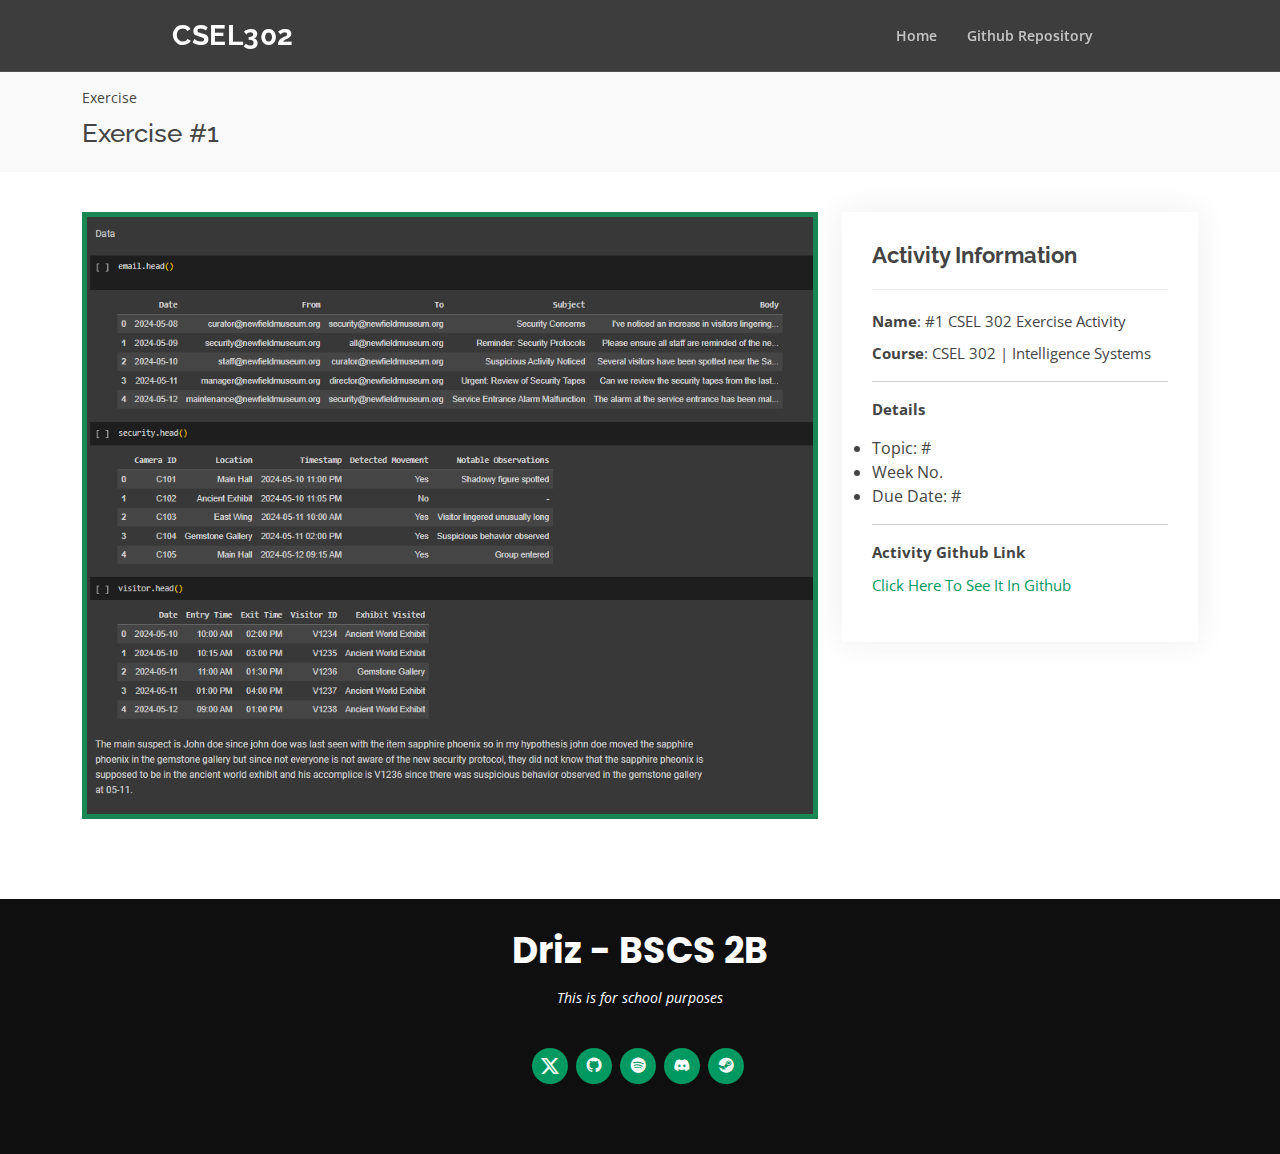
<file: activities/Exercise1.html>
<!DOCTYPE html>
<html lang="en">

<head>
  <meta charset="utf-8">
  <meta content="width=device-width, initial-scale=1.0" name="viewport">

  <title>Exercise #1</title>
  <meta content="" name="description">
  <meta content="" name="keywords">

  <!-- Favicons -->
  <link href="../assets/img/Takodachi.png" rel="icon">
  <link href="../assets/img/Takodachi.png" rel="apple-touch-icon">

  <!-- Google Fonts -->
  <link href="https://fonts.googleapis.com/css?family=Open+Sans:300,300i,400,400i,600,600i,700,700i|Raleway:300,300i,400,400i,500,500i,600,600i,700,700i|Poppins:300,300i,400,400i,500,500i,600,600i,700,700i" rel="stylesheet">

  <!-- Vendor CSS Files -->
  <link href="../assets/vendor/bootstrap/css/bootstrap.min.css" rel="stylesheet">
  <link href="../assets/vendor/bootstrap-icons/bootstrap-icons.css" rel="stylesheet">
  <link href="../assets/vendor/boxicons/css/boxicons.min.css" rel="stylesheet">
  <link href="../assets/vendor/glightbox/css/glightbox.min.css" rel="stylesheet">
  <link href="../assets/vendor/remixicon/remixicon.css" rel="stylesheet">
  <link href="../assets/vendor/swiper/swiper-bundle.min.css" rel="stylesheet">

  <!-- Template Main CSS File -->
  <link href="../assets/css/style.css" rel="stylesheet">

</head>

<body>

  <!-- ======= Header ======= -->
  <header id="header" class="fixed-top header-inner-pages">
    <div class="container-fluid">

      <div class="row justify-content-center">
        <div class="col-xl-9 d-flex align-items-center justify-content-lg-between">
          <h1 class="logo me-auto me-lg-0"><a href="../index.html">CSEL302</a></h1>
          <nav id="navbar" class="navbar order-last order-lg-0">
            <ul>
              <li><a class="nav-link scrollto" href="../index.html">Home</a></li>
              <li><a href="https://github.com/Suzuki-Yuuto/CSEL302_DRIZ"  target="_blank" rel="noreferrer noopener" >Github Repository</a></li>
            </ul>
            <i class="bi bi-list mobile-nav-toggle"></i>
          </nav><!-- .navbar -->
        </div>
      </div>

    </div>
  </header><!-- End Header -->

  <main id="main">

    <!-- ======= Breadcrumbs ======= -->
    <section id="breadcrumbs" class="breadcrumbs">
      <div class="container">

        <ol>
          <li>Exercise</li>
        </ol>
        <h2>Exercise #1</h2>

      </div>
    </section><!-- End Breadcrumbs -->

    <!-- ======= Portfolio Details Section ======= -->
    <section id="portfolio-details" class="portfolio-details">
      <div class="container">

        <div class="row gy-4">

          <div class="col-lg-8">
            <div class="portfolio-details-slider swiper">
              <div class="swiper-wrapper align-items-center">

                <div class="swiper-slide">
                  <img src="../assets/img/Activity 1.png" class="img-fluid border border-success border-5" alt="">
                </div>

              </div>
            </div>
          </div>

          <div class="col-lg-4">
            <div class="portfolio-info">
              <h3>Activity Information</h3>
              <ul>
                <li><strong>Name</strong>: #1 CSEL 302 Exercise Activity</li>
                <li><strong>Course</strong>: CSEL 302 | Intelligence Systems</li>
                <hr>
                <li><strong>Details</strong>
              </ul>
                  <li>Topic: #</li>
                  <li>Week No.</li>
                  <li>Due Date: #</li>
                </li>
              <ul>
                  <hr>
                <li><strong>Activity Github Link</strong>
                  <li><a href="https://github.com/Suzuki-Yuuto/CSEL302_DRIZ/blob/main/CSEL302_BSCS2B_DRIZ/2B_DRIZ_ACT1.ipynb" target="_blank" rel="noreferrer noopener">Click Here To See It In Github</a></li>
                </li>
              </ul>
            </div>
          </div>
        </div>

      </div>
    </section><!-- End Portfolio Details Section -->

  </main><!-- End #main -->

  <!-- ======= Footer ======= -->
  <footer id="footer">
    <div class="container">
      <h3>Driz - BSCS 2B</h3>
      <p>This is for school purposes</p>
      <div class="social-links">
        <a href="https://twitter.com/LDrizzzz" target="_blank" rel="noreferrer noopener" class="twitter"><i class="bx bi-twitter-x"></i></a>
        <a href="https://github.com/Suzuki-Yuuto" target="_blank" rel="noreferrer noopener"  class="github"><i class="bx bxl-github"></i></a>
        <a href="https://open.spotify.com/playlist/6mpCOJnNoBXlGTxtZ4TgMg?si=3474d77f620d4b3f" target="_blank" rel="noreferrer noopener"  class="spotify"><i class="bx bxl-spotify"></i></a>
        <a href="https://discord.com/users/244294582177628161" target="_blank" rel="noreferrer noopener"  class="discord"><i class="bx bxl-discord-alt"></i></a>
        <a href="https://steamcommunity.com/id/Just_A_Takodachi/" target="_blank" rel="noreferrer noopener"  class="steam"><i class="bx bxl-steam"></i></a>
      </div>
    </div>
  </footer><!-- End Footer -->

  <div id="preloader"></div>
  <a href="#" class="back-to-top d-flex align-items-center justify-content-center"><i class="bi bi-arrow-up-short"></i></a>

  <!-- Vendor JS Files -->
  <script src="../assets/vendor/purecounter/purecounter_vanilla.js"></script>
  <script src="../assets/vendor/bootstrap/js/bootstrap.bundle.min.js"></script>
  <script src="../assets/vendor/glightbox/js/glightbox.min.js"></script>
  <script src="../assets/vendor/isotope-layout/isotope.pkgd.min.js"></script>
  <script src="../assets/vendor/swiper/swiper-bundle.min.js"></script>
  <script src="../assets/vendor/php-email-form/validate.js"></script>

  <!-- Template Main JS File -->
  <script src="../assets/js/main.js"></script>

</body>

</html>
</file>
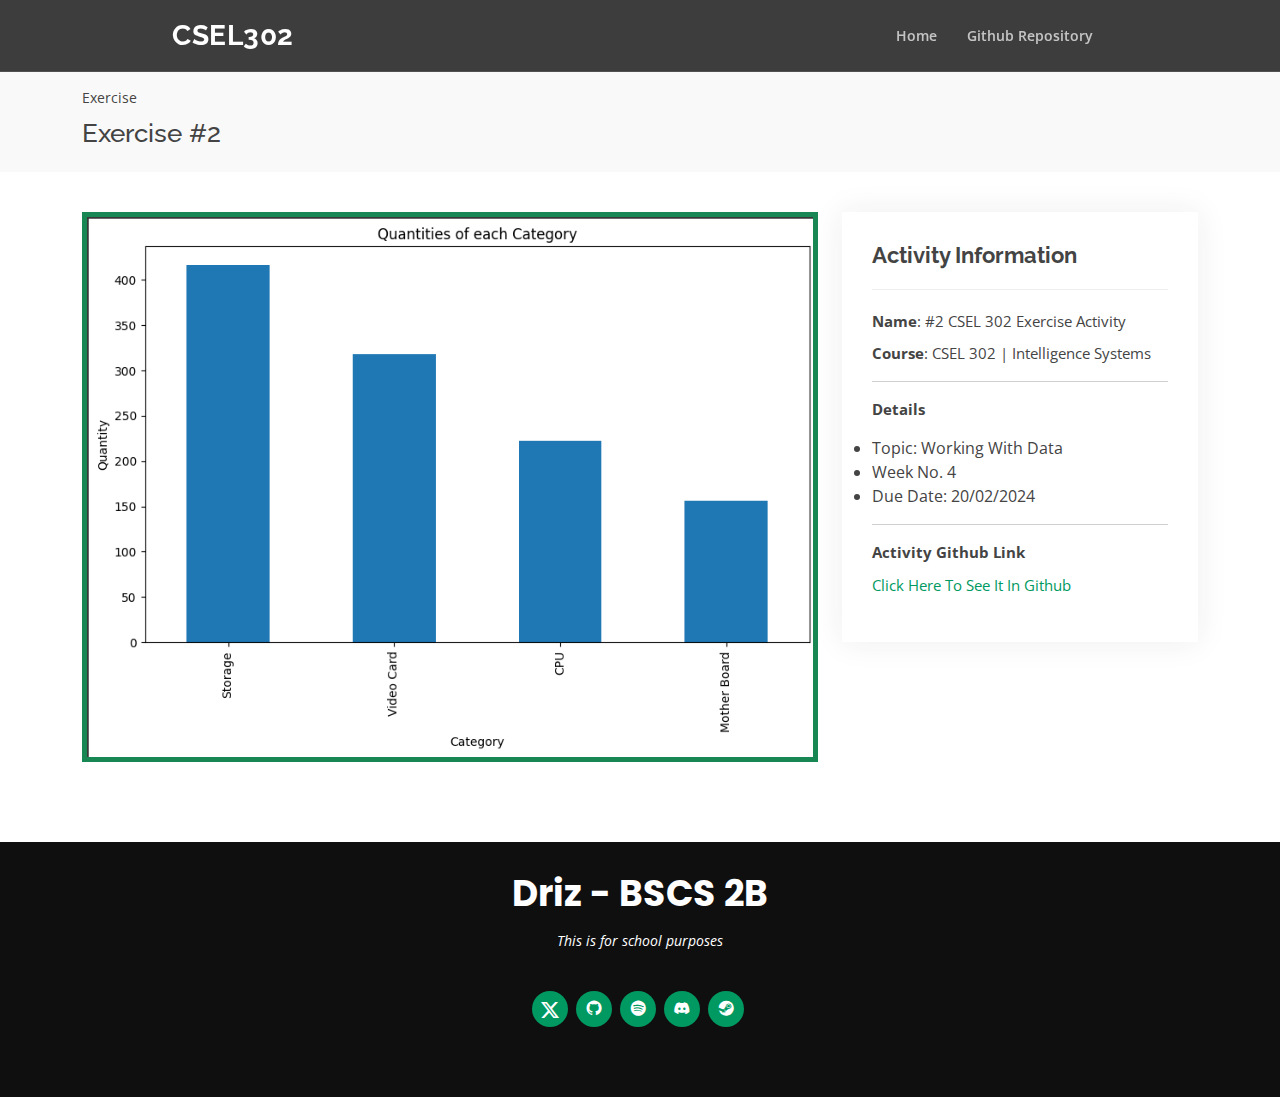
<file: activities/Exercise2.html>
<!DOCTYPE html>
<html lang="en">

<head>
  <meta charset="utf-8">
  <meta content="width=device-width, initial-scale=1.0" name="viewport">

  <title>Exercise #2</title>
  <meta content="" name="description">
  <meta content="" name="keywords">

  <!-- Favicons -->
  <link href="../assets/img/Takodachi.png" rel="icon">
  <link href="../assets/img/Takodachi.png" rel="apple-touch-icon">

  <!-- Google Fonts -->
  <link href="https://fonts.googleapis.com/css?family=Open+Sans:300,300i,400,400i,600,600i,700,700i|Raleway:300,300i,400,400i,500,500i,600,600i,700,700i|Poppins:300,300i,400,400i,500,500i,600,600i,700,700i" rel="stylesheet">

  <!-- Vendor CSS Files -->
  <link href="../assets/vendor/bootstrap/css/bootstrap.min.css" rel="stylesheet">
  <link href="../assets/vendor/bootstrap-icons/bootstrap-icons.css" rel="stylesheet">
  <link href="../assets/vendor/boxicons/css/boxicons.min.css" rel="stylesheet">
  <link href="../assets/vendor/glightbox/css/glightbox.min.css" rel="stylesheet">
  <link href="../assets/vendor/remixicon/remixicon.css" rel="stylesheet">
  <link href="../assets/vendor/swiper/swiper-bundle.min.css" rel="stylesheet">

  <!-- Template Main CSS File -->
  <link href="../assets/css/style.css" rel="stylesheet">

</head>

<body>

  <!-- ======= Header ======= -->
  <header id="header" class="fixed-top header-inner-pages">
    <div class="container-fluid">

      <div class="row justify-content-center">
        <div class="col-xl-9 d-flex align-items-center justify-content-lg-between">
          <h1 class="logo me-auto me-lg-0"><a href="../index.html">CSEL302</a></h1>
          <nav id="navbar" class="navbar order-last order-lg-0">
            <ul>
              <li><a class="nav-link scrollto" href="../index.html">Home</a></li>
              <li><a href="https://github.com/Suzuki-Yuuto/CSEL302_DRIZ"  target="_blank" rel="noreferrer noopener" >Github Repository</a></li>
            </ul>
            <i class="bi bi-list mobile-nav-toggle"></i>
          </nav><!-- .navbar -->
        </div>
      </div>

    </div>
  </header><!-- End Header -->

  <main id="main">

    <!-- ======= Breadcrumbs ======= -->
    <section id="breadcrumbs" class="breadcrumbs">
      <div class="container">

        <ol>
          <li>Exercise</li>
        </ol>
        <h2>Exercise #2</h2>

      </div>
    </section><!-- End Breadcrumbs -->

    <!-- ======= Portfolio Details Section ======= -->
    <section id="portfolio-details" class="portfolio-details">
      <div class="container">

        <div class="row gy-4">

          <div class="col-lg-8">
            <div class="portfolio-details-slider swiper">
              <div class="swiper-wrapper align-items-center">

                <div class="swiper-slide">
                  <img src="../assets/img/Activity 2.png" class="img-fluid border border-success border-5" alt="">
                </div>

              </div>
            </div>
          </div>

          <div class="col-lg-4">
            <div class="portfolio-info">
              <h3>Activity Information</h3>
              <ul>
                <li><strong>Name</strong>: #2 CSEL 302 Exercise Activity</li>
                <li><strong>Course</strong>: CSEL 302 | Intelligence Systems</li>
                <hr>
                <li><strong>Details</strong>
              </ul>
                  <li>Topic: Working With Data</li>
                  <li>Week No. 4</li>
                  <li>Due Date: 20/02/2024</li>
                </li>
              <ul>
                  <hr>
                <li><strong>Activity Github Link</strong>
                  <li><a href="https://github.com/Suzuki-Yuuto/CSEL302_DRIZ/blob/main/CSEL302_BSCS2B_DRIZ/2B_DRIZ_ACT2.ipynb" target="_blank" rel="noreferrer noopener">Click Here To See It In Github</a></li>
                </li>
              </ul>
            </div>
          </div>
        </div>

      </div>
    </section><!-- End Portfolio Details Section -->

  </main><!-- End #main -->

  <!-- ======= Footer ======= -->
  <footer id="footer">
    <div class="container">
      <h3>Driz - BSCS 2B</h3>
      <p>This is for school purposes</p>
      <div class="social-links">
        <a href="https://twitter.com/LDrizzzz" target="_blank" rel="noreferrer noopener" class="twitter"><i class="bx bi-twitter-x"></i></a>
        <a href="https://github.com/Suzuki-Yuuto" target="_blank" rel="noreferrer noopener"  class="github"><i class="bx bxl-github"></i></a>
        <a href="https://open.spotify.com/playlist/6mpCOJnNoBXlGTxtZ4TgMg?si=3474d77f620d4b3f" target="_blank" rel="noreferrer noopener"  class="spotify"><i class="bx bxl-spotify"></i></a>
        <a href="https://discord.com/users/244294582177628161" target="_blank" rel="noreferrer noopener"  class="discord"><i class="bx bxl-discord-alt"></i></a>
        <a href="https://steamcommunity.com/id/Just_A_Takodachi/" target="_blank" rel="noreferrer noopener"  class="steam"><i class="bx bxl-steam"></i></a>
      </div>
    </div>
  </footer><!-- End Footer -->

  <div id="preloader"></div>
  <a href="#" class="back-to-top d-flex align-items-center justify-content-center"><i class="bi bi-arrow-up-short"></i></a>

  <!-- Vendor JS Files -->
  <script src="../assets/vendor/purecounter/purecounter_vanilla.js"></script>
  <script src="../assets/vendor/bootstrap/js/bootstrap.bundle.min.js"></script>
  <script src="../assets/vendor/glightbox/js/glightbox.min.js"></script>
  <script src="../assets/vendor/isotope-layout/isotope.pkgd.min.js"></script>
  <script src="../assets/vendor/swiper/swiper-bundle.min.js"></script>
  <script src="../assets/vendor/php-email-form/validate.js"></script>

  <!-- Template Main JS File -->
  <script src="../assets/js/main.js"></script>

</body>

</html>
</file>
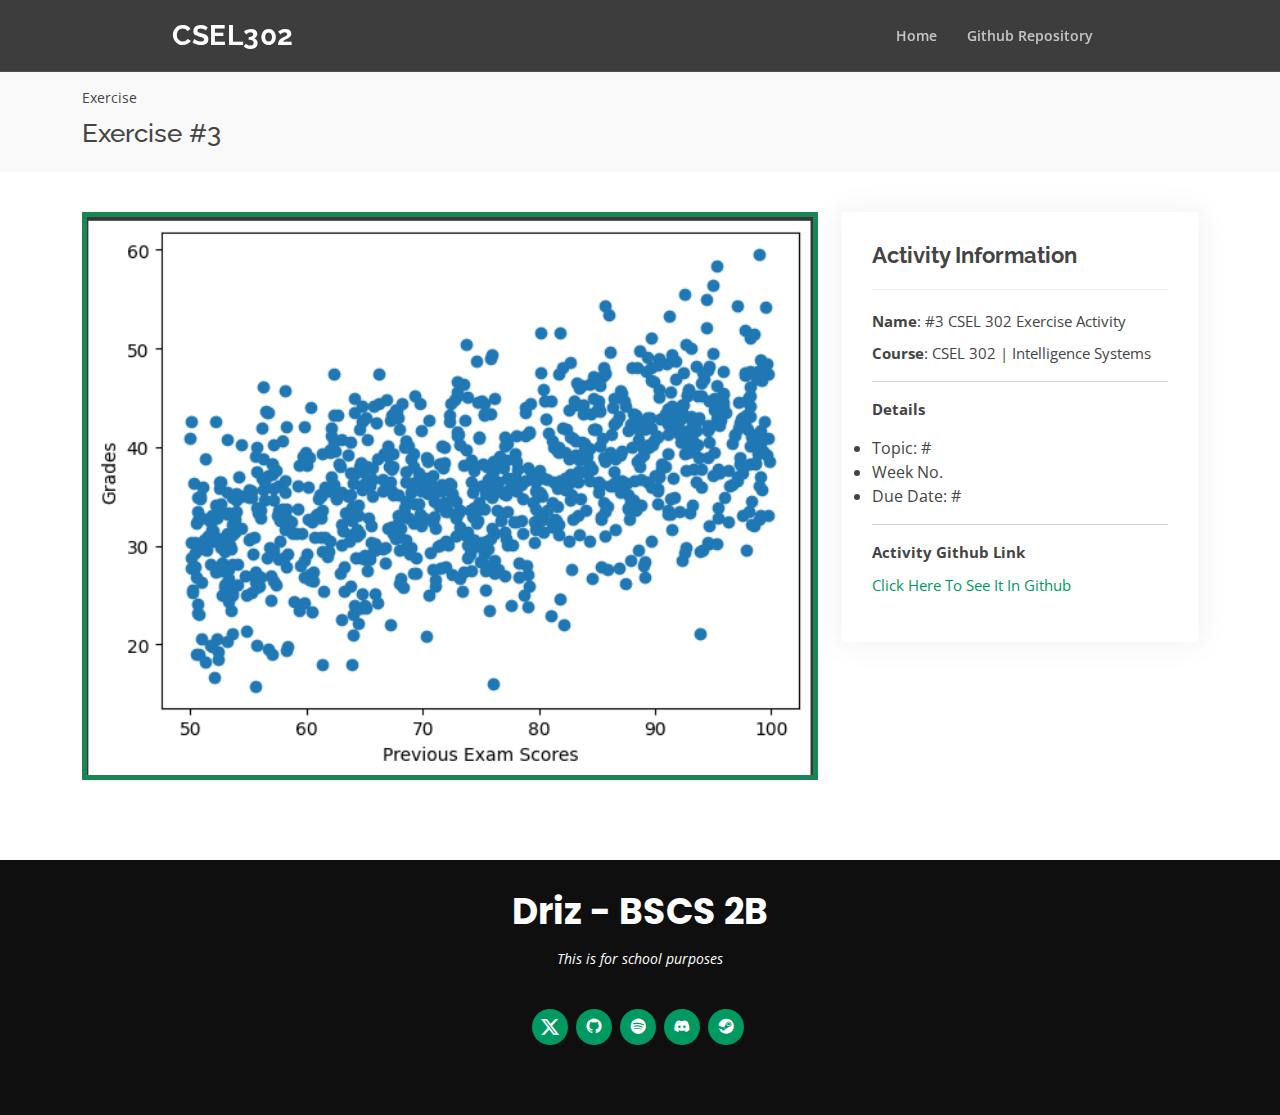
<file: activities/Exercise3.html>
<!DOCTYPE html>
<html lang="en">

<head>
  <meta charset="utf-8">
  <meta content="width=device-width, initial-scale=1.0" name="viewport">

  <title>Exercise #3</title>
  <meta content="" name="description">
  <meta content="" name="keywords">

  <!-- Favicons -->
  <link href="../assets/img/Takodachi.png" rel="icon">
  <link href="../assets/img/Takodachi.png" rel="apple-touch-icon">

  <!-- Google Fonts -->
  <link href="https://fonts.googleapis.com/css?family=Open+Sans:300,300i,400,400i,600,600i,700,700i|Raleway:300,300i,400,400i,500,500i,600,600i,700,700i|Poppins:300,300i,400,400i,500,500i,600,600i,700,700i" rel="stylesheet">

  <!-- Vendor CSS Files -->
  <link href="../assets/vendor/bootstrap/css/bootstrap.min.css" rel="stylesheet">
  <link href="../assets/vendor/bootstrap-icons/bootstrap-icons.css" rel="stylesheet">
  <link href="../assets/vendor/boxicons/css/boxicons.min.css" rel="stylesheet">
  <link href="../assets/vendor/glightbox/css/glightbox.min.css" rel="stylesheet">
  <link href="../assets/vendor/remixicon/remixicon.css" rel="stylesheet">
  <link href="../assets/vendor/swiper/swiper-bundle.min.css" rel="stylesheet">

  <!-- Template Main CSS File -->
  <link href="../assets/css/style.css" rel="stylesheet">

</head>

<body>

  <!-- ======= Header ======= -->
  <header id="header" class="fixed-top header-inner-pages">
    <div class="container-fluid">

      <div class="row justify-content-center">
        <div class="col-xl-9 d-flex align-items-center justify-content-lg-between">
          <h1 class="logo me-auto me-lg-0"><a href="../index.html">CSEL302</a></h1>
          <nav id="navbar" class="navbar order-last order-lg-0">
            <ul>
              <li><a class="nav-link scrollto" href="../index.html">Home</a></li>
              <li><a href="https://github.com/Suzuki-Yuuto/CSEL302_DRIZ"  target="_blank" rel="noreferrer noopener" >Github Repository</a></li>
            </ul>
            <i class="bi bi-list mobile-nav-toggle"></i>
          </nav><!-- .navbar -->
        </div>
      </div>

    </div>
  </header><!-- End Header -->

  <main id="main">

    <!-- ======= Breadcrumbs ======= -->
    <section id="breadcrumbs" class="breadcrumbs">
      <div class="container">

        <ol>
          <li>Exercise</li>
        </ol>
        <h2>Exercise #3</h2>

      </div>
    </section><!-- End Breadcrumbs -->

    <!-- ======= Portfolio Details Section ======= -->
    <section id="portfolio-details" class="portfolio-details">
      <div class="container">

        <div class="row gy-4">

          <div class="col-lg-8">
            <div class="portfolio-details-slider swiper">
              <div class="swiper-wrapper align-items-center">

                <div class="swiper-slide">
                  <img src="../assets/img/Activity 3.png" class="img-fluid border border-success border-5" alt="">
                </div>

              </div>
            </div>
          </div>

          <div class="col-lg-4">
            <div class="portfolio-info">
              <h3>Activity Information</h3>
              <ul>
                <li><strong>Name</strong>: #3 CSEL 302 Exercise Activity</li>
                <li><strong>Course</strong>: CSEL 302 | Intelligence Systems</li>
                <hr>
                <li><strong>Details</strong>
              </ul>
                  <li>Topic: #</li>
                  <li>Week No.</li>
                  <li>Due Date: #</li>
                </li>
              <ul>
                  <hr>
                <li><strong>Activity Github Link</strong>
                  <li><a href="https://github.com/Suzuki-Yuuto/CSEL302_DRIZ/blob/main/CSEL302_BSCS2B_DRIZ/2B_DRIZ_ACT3.ipynb" target="_blank" rel="noreferrer noopener">Click Here To See It In Github</a></li>
                </li>
              </ul>
            </div>
          </div>
        </div>

      </div>
    </section><!-- End Portfolio Details Section -->

  </main><!-- End #main -->

  <!-- ======= Footer ======= -->
  <footer id="footer">
    <div class="container">
      <h3>Driz - BSCS 2B</h3>
      <p>This is for school purposes</p>
      <div class="social-links">
        <a href="https://twitter.com/LDrizzzz" target="_blank" rel="noreferrer noopener" class="twitter"><i class="bx bi-twitter-x"></i></a>
        <a href="https://github.com/Suzuki-Yuuto" target="_blank" rel="noreferrer noopener"  class="github"><i class="bx bxl-github"></i></a>
        <a href="https://open.spotify.com/playlist/6mpCOJnNoBXlGTxtZ4TgMg?si=3474d77f620d4b3f" target="_blank" rel="noreferrer noopener"  class="spotify"><i class="bx bxl-spotify"></i></a>
        <a href="https://discord.com/users/244294582177628161" target="_blank" rel="noreferrer noopener"  class="discord"><i class="bx bxl-discord-alt"></i></a>
        <a href="https://steamcommunity.com/id/Just_A_Takodachi/" target="_blank" rel="noreferrer noopener"  class="steam"><i class="bx bxl-steam"></i></a>
      </div>
    </div>
  </footer><!-- End Footer -->

  <div id="preloader"></div>
  <a href="#" class="back-to-top d-flex align-items-center justify-content-center"><i class="bi bi-arrow-up-short"></i></a>

  <!-- Vendor JS Files -->
  <script src="../assets/vendor/purecounter/purecounter_vanilla.js"></script>
  <script src="../assets/vendor/bootstrap/js/bootstrap.bundle.min.js"></script>
  <script src="../assets/vendor/glightbox/js/glightbox.min.js"></script>
  <script src="../assets/vendor/isotope-layout/isotope.pkgd.min.js"></script>
  <script src="../assets/vendor/swiper/swiper-bundle.min.js"></script>
  <script src="../assets/vendor/php-email-form/validate.js"></script>

  <!-- Template Main JS File -->
  <script src="../assets/js/main.js"></script>

</body>

</html>
</file>
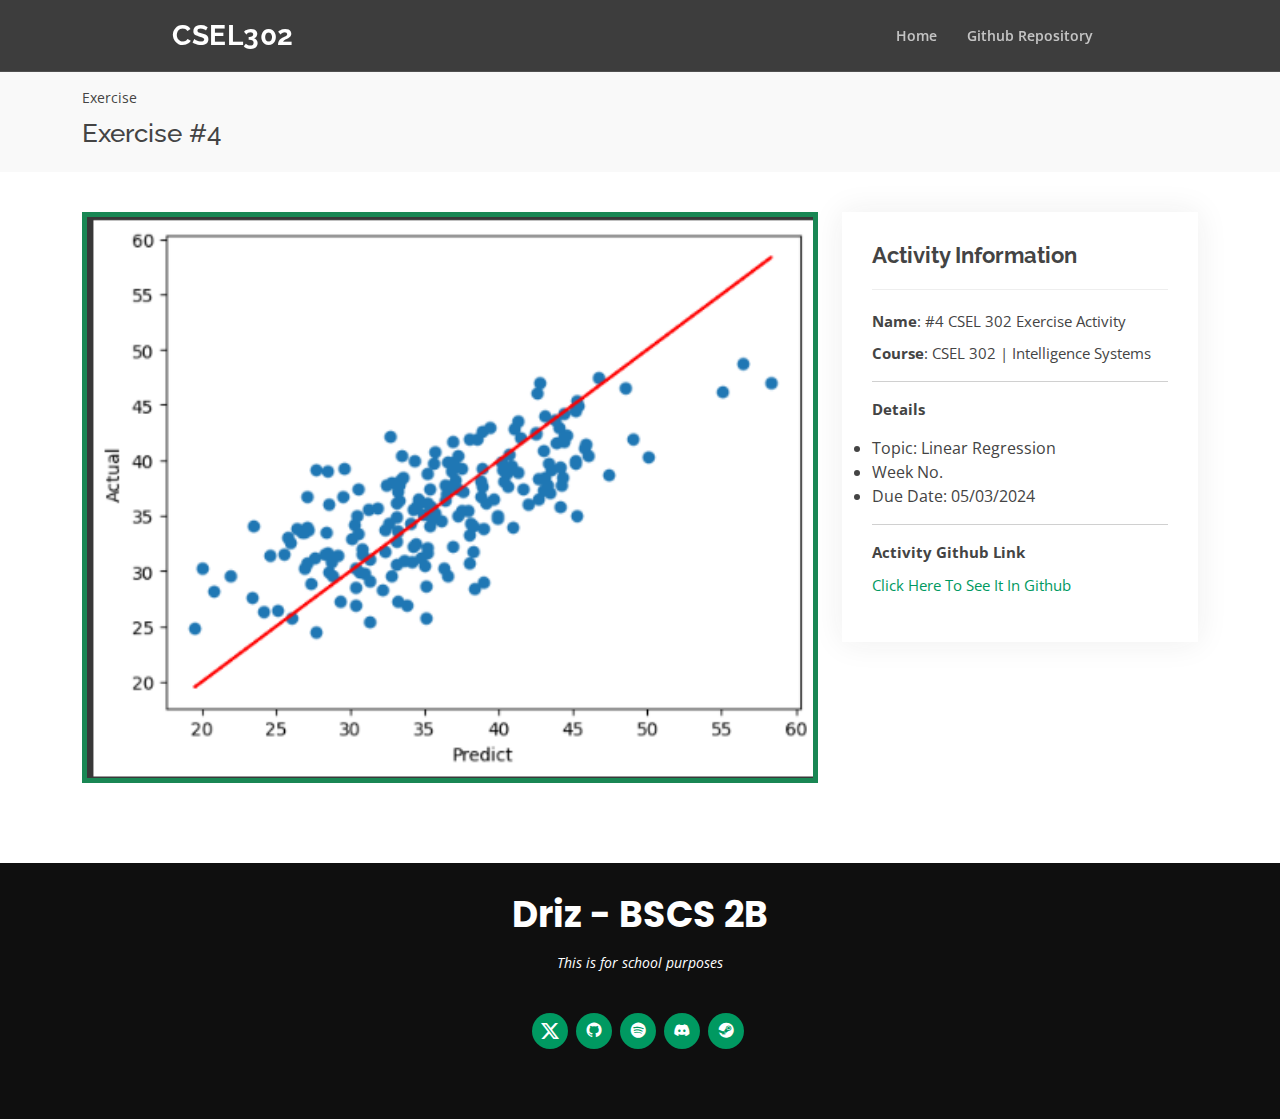
<file: activities/Exercise4.html>
<!DOCTYPE html>
<html lang="en">

<head>
  <meta charset="utf-8">
  <meta content="width=device-width, initial-scale=1.0" name="viewport">

  <title>Exercise #4</title>
  <meta content="" name="description">
  <meta content="" name="keywords">

  <!-- Favicons -->
  <link href="../assets/img/Takodachi.png" rel="icon">
  <link href="../assets/img/Takodachi.png" rel="apple-touch-icon">

  <!-- Google Fonts -->
  <link href="https://fonts.googleapis.com/css?family=Open+Sans:300,300i,400,400i,600,600i,700,700i|Raleway:300,300i,400,400i,500,500i,600,600i,700,700i|Poppins:300,300i,400,400i,500,500i,600,600i,700,700i" rel="stylesheet">

  <!-- Vendor CSS Files -->
  <link href="../assets/vendor/bootstrap/css/bootstrap.min.css" rel="stylesheet">
  <link href="../assets/vendor/bootstrap-icons/bootstrap-icons.css" rel="stylesheet">
  <link href="../assets/vendor/boxicons/css/boxicons.min.css" rel="stylesheet">
  <link href="../assets/vendor/glightbox/css/glightbox.min.css" rel="stylesheet">
  <link href="../assets/vendor/remixicon/remixicon.css" rel="stylesheet">
  <link href="../assets/vendor/swiper/swiper-bundle.min.css" rel="stylesheet">

  <!-- Template Main CSS File -->
  <link href="../assets/css/style.css" rel="stylesheet">

</head>

<body>

  <!-- ======= Header ======= -->
  <header id="header" class="fixed-top header-inner-pages">
    <div class="container-fluid">

      <div class="row justify-content-center">
        <div class="col-xl-9 d-flex align-items-center justify-content-lg-between">
          <h1 class="logo me-auto me-lg-0"><a href="../index.html">CSEL302</a></h1>
          <nav id="navbar" class="navbar order-last order-lg-0">
            <ul>
              <li><a class="nav-link scrollto" href="../index.html">Home</a></li>
              <li><a href="https://github.com/Suzuki-Yuuto/CSEL302_DRIZ"  target="_blank" rel="noreferrer noopener" >Github Repository</a></li>
            </ul>
            <i class="bi bi-list mobile-nav-toggle"></i>
          </nav><!-- .navbar -->
        </div>
      </div>

    </div>
  </header><!-- End Header -->

  <main id="main">

    <!-- ======= Breadcrumbs ======= -->
    <section id="breadcrumbs" class="breadcrumbs">
      <div class="container">

        <ol>
          <li>Exercise</li>
        </ol>
        <h2>Exercise #4</h2>

      </div>
    </section><!-- End Breadcrumbs -->

    <!-- ======= Portfolio Details Section ======= -->
    <section id="portfolio-details" class="portfolio-details">
      <div class="container">

        <div class="row gy-4">

          <div class="col-lg-8">
            <div class="portfolio-details-slider swiper">
              <div class="swiper-wrapper align-items-center">

                <div class="swiper-slide">
                  <img src="../assets/img/Exercise 4.png" class="img-fluid border border-success border-5" alt="">
                </div>

              </div>
            </div>
          </div>

          <div class="col-lg-4">
            <div class="portfolio-info">
              <h3>Activity Information</h3>
              <ul>
                <li><strong>Name</strong>: #4 CSEL 302 Exercise Activity</li>
                <li><strong>Course</strong>: CSEL 302 | Intelligence Systems</li>
                <hr>
                <li><strong>Details</strong>
              </ul>
                  <li>Topic: Linear Regression</li>
                  <li>Week No.</li>
                  <li>Due Date: 05/03/2024</li>
                </li>
              <ul>
                  <hr>
                <li><strong>Activity Github Link</strong>
                  <li><a href="https://github.com/Suzuki-Yuuto/CSEL302_DRIZ/blob/main/CSEL302_BSCS2B_DRIZ/2B_DRIZ_EXER4.ipynb" target="_blank" rel="noreferrer noopener">Click Here To See It In Github</a></li>
                </li>
              </ul>
            </div>
          </div>
        </div>

      </div>
    </section><!-- End Portfolio Details Section -->

  </main><!-- End #main -->

  <!-- ======= Footer ======= -->
  <footer id="footer">
    <div class="container">
      <h3>Driz - BSCS 2B</h3>
      <p>This is for school purposes</p>
      <div class="social-links">
        <a href="https://twitter.com/LDrizzzz" target="_blank" rel="noreferrer noopener" class="twitter"><i class="bx bi-twitter-x"></i></a>
        <a href="https://github.com/Suzuki-Yuuto" target="_blank" rel="noreferrer noopener"  class="github"><i class="bx bxl-github"></i></a>
        <a href="https://open.spotify.com/playlist/6mpCOJnNoBXlGTxtZ4TgMg?si=3474d77f620d4b3f" target="_blank" rel="noreferrer noopener"  class="spotify"><i class="bx bxl-spotify"></i></a>
        <a href="https://discord.com/users/244294582177628161" target="_blank" rel="noreferrer noopener"  class="discord"><i class="bx bxl-discord-alt"></i></a>
        <a href="https://steamcommunity.com/id/Just_A_Takodachi/" target="_blank" rel="noreferrer noopener"  class="steam"><i class="bx bxl-steam"></i></a>
      </div>
    </div>
  </footer><!-- End Footer -->

  <div id="preloader"></div>
  <a href="#" class="back-to-top d-flex align-items-center justify-content-center"><i class="bi bi-arrow-up-short"></i></a>

  <!-- Vendor JS Files -->
  <script src="../assets/vendor/purecounter/purecounter_vanilla.js"></script>
  <script src="../assets/vendor/bootstrap/js/bootstrap.bundle.min.js"></script>
  <script src="../assets/vendor/glightbox/js/glightbox.min.js"></script>
  <script src="../assets/vendor/isotope-layout/isotope.pkgd.min.js"></script>
  <script src="../assets/vendor/swiper/swiper-bundle.min.js"></script>
  <script src="../assets/vendor/php-email-form/validate.js"></script>

  <!-- Template Main JS File -->
  <script src="../assets/js/main.js"></script>

</body>

</html>
</file>
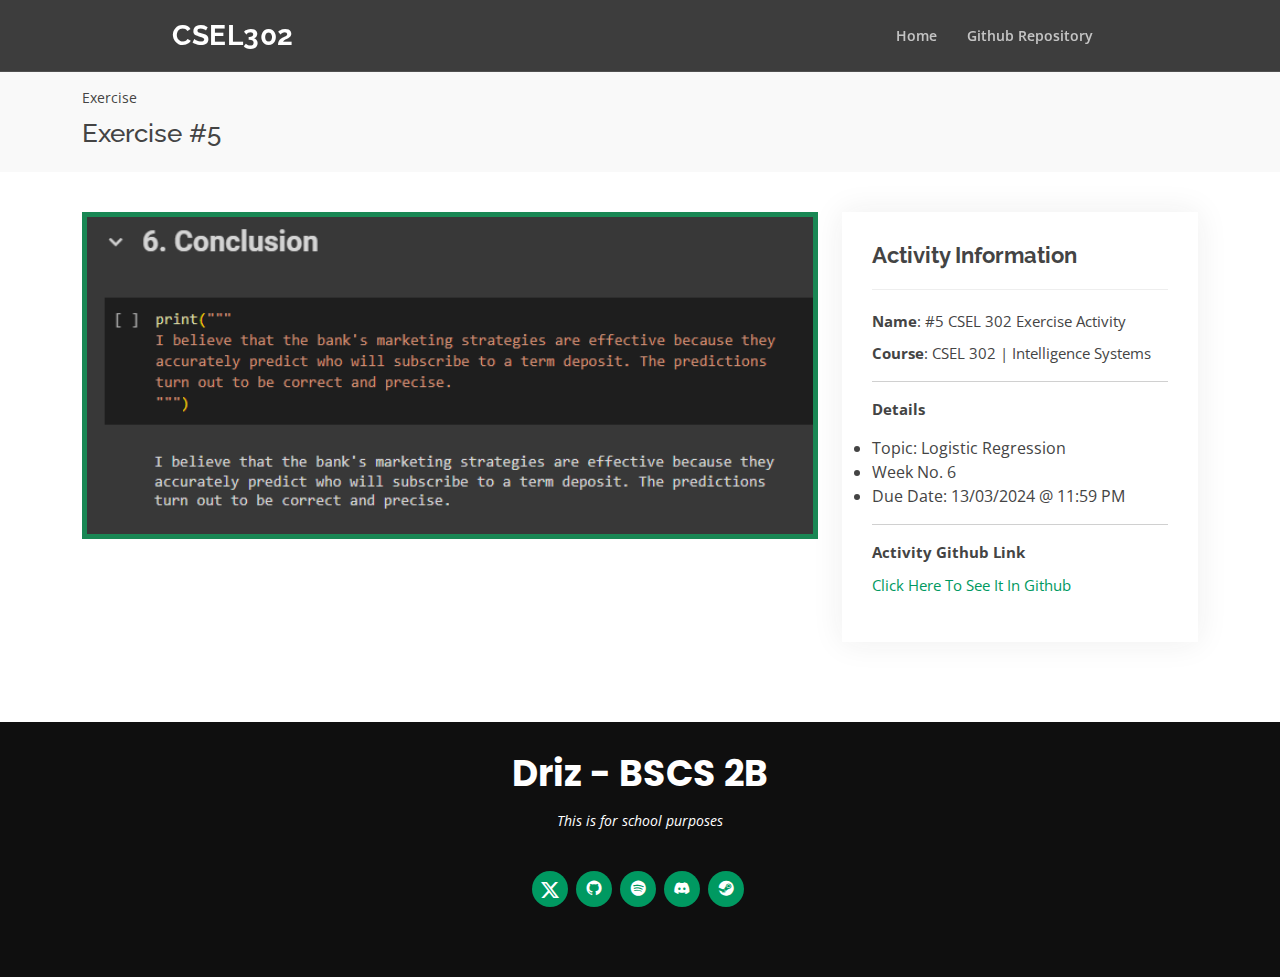
<file: activities/Exercise5.html>
<!DOCTYPE html>
<html lang="en">

<head>
  <meta charset="utf-8">
  <meta content="width=device-width, initial-scale=1.0" name="viewport">

  <title>Exercise #5</title>
  <meta content="" name="description">
  <meta content="" name="keywords">

  <!-- Favicons -->
  <link href="../assets/img/Takodachi.png" rel="icon">
  <link href="../assets/img/Takodachi.png" rel="apple-touch-icon">

  <!-- Google Fonts -->
  <link href="https://fonts.googleapis.com/css?family=Open+Sans:300,300i,400,400i,600,600i,700,700i|Raleway:300,300i,400,400i,500,500i,600,600i,700,700i|Poppins:300,300i,400,400i,500,500i,600,600i,700,700i" rel="stylesheet">

  <!-- Vendor CSS Files -->
  <link href="../assets/vendor/bootstrap/css/bootstrap.min.css" rel="stylesheet">
  <link href="../assets/vendor/bootstrap-icons/bootstrap-icons.css" rel="stylesheet">
  <link href="../assets/vendor/boxicons/css/boxicons.min.css" rel="stylesheet">
  <link href="../assets/vendor/glightbox/css/glightbox.min.css" rel="stylesheet">
  <link href="../assets/vendor/remixicon/remixicon.css" rel="stylesheet">
  <link href="../assets/vendor/swiper/swiper-bundle.min.css" rel="stylesheet">

  <!-- Template Main CSS File -->
  <link href="../assets/css/style.css" rel="stylesheet">

</head>

<body>

  <!-- ======= Header ======= -->
  <header id="header" class="fixed-top header-inner-pages">
    <div class="container-fluid">

      <div class="row justify-content-center">
        <div class="col-xl-9 d-flex align-items-center justify-content-lg-between">
          <h1 class="logo me-auto me-lg-0"><a href="../index.html">CSEL302</a></h1>
          <nav id="navbar" class="navbar order-last order-lg-0">
            <ul>
              <li><a class="nav-link scrollto" href="../index.html">Home</a></li>
              <li><a href="https://github.com/Suzuki-Yuuto/CSEL302_DRIZ"  target="_blank" rel="noreferrer noopener" >Github Repository</a></li>
            </ul>
            <i class="bi bi-list mobile-nav-toggle"></i>
          </nav><!-- .navbar -->
        </div>
      </div>

    </div>
  </header><!-- End Header -->

  <main id="main">

    <!-- ======= Breadcrumbs ======= -->
    <section id="breadcrumbs" class="breadcrumbs">
      <div class="container">

        <ol>
          <li>Exercise</li>
        </ol>
        <h2>Exercise #5</h2>

      </div>
    </section><!-- End Breadcrumbs -->

    <!-- ======= Portfolio Details Section ======= -->
    <section id="portfolio-details" class="portfolio-details">
      <div class="container">

        <div class="row gy-4">

          <div class="col-lg-8">
            <div class="portfolio-details-slider swiper">
              <div class="swiper-wrapper align-items-center">

                <div class="swiper-slide">
                  <img src="../assets/img/Exercise 5.png" class="img-fluid border border-success border-5" alt="">
                </div>

              </div>
            </div>
          </div>

          <div class="col-lg-4">
            <div class="portfolio-info">
              <h3>Activity Information</h3>
              <ul>
                <li><strong>Name</strong>: #5 CSEL 302 Exercise Activity</li>
                <li><strong>Course</strong>: CSEL 302 | Intelligence Systems</li>
                <hr>
                <li><strong>Details</strong>
              </ul>
                  <li>Topic: Logistic Regression</li>
                  <li>Week No. 6</li>
                  <li>Due Date: 13/03/2024 @ 11:59 PM</li>
                </li>
              <ul>
                  <hr>
                <li><strong>Activity Github Link</strong>
                  <li><a href="https://github.com/Suzuki-Yuuto/CSEL302_DRIZ/blob/main/CSEL302_BSCS2B_DRIZ/2B_DRIZ_EXER5.ipynb" target="_blank" rel="noreferrer noopener">Click Here To See It In Github</a></li>
                </li>
              </ul>
            </div>
          </div>
        </div>

      </div>
    </section><!-- End Portfolio Details Section -->

  </main><!-- End #main -->

  <!-- ======= Footer ======= -->
  <footer id="footer">
    <div class="container">
      <h3>Driz - BSCS 2B</h3>
      <p>This is for school purposes</p>
      <div class="social-links">
        <a href="https://twitter.com/LDrizzzz" target="_blank" rel="noreferrer noopener" class="twitter"><i class="bx bi-twitter-x"></i></a>
        <a href="https://github.com/Suzuki-Yuuto" target="_blank" rel="noreferrer noopener"  class="github"><i class="bx bxl-github"></i></a>
        <a href="https://open.spotify.com/playlist/6mpCOJnNoBXlGTxtZ4TgMg?si=3474d77f620d4b3f" target="_blank" rel="noreferrer noopener"  class="spotify"><i class="bx bxl-spotify"></i></a>
        <a href="https://discord.com/users/244294582177628161" target="_blank" rel="noreferrer noopener"  class="discord"><i class="bx bxl-discord-alt"></i></a>
        <a href="https://steamcommunity.com/id/Just_A_Takodachi/" target="_blank" rel="noreferrer noopener"  class="steam"><i class="bx bxl-steam"></i></a>
      </div>
    </div>
  </footer><!-- End Footer -->

  <div id="preloader"></div>
  <a href="#" class="back-to-top d-flex align-items-center justify-content-center"><i class="bi bi-arrow-up-short"></i></a>

  <!-- Vendor JS Files -->
  <script src="../assets/vendor/purecounter/purecounter_vanilla.js"></script>
  <script src="../assets/vendor/bootstrap/js/bootstrap.bundle.min.js"></script>
  <script src="../assets/vendor/glightbox/js/glightbox.min.js"></script>
  <script src="../assets/vendor/isotope-layout/isotope.pkgd.min.js"></script>
  <script src="../assets/vendor/swiper/swiper-bundle.min.js"></script>
  <script src="../assets/vendor/php-email-form/validate.js"></script>

  <!-- Template Main JS File -->
  <script src="../assets/js/main.js"></script>

</body>

</html>
</file>
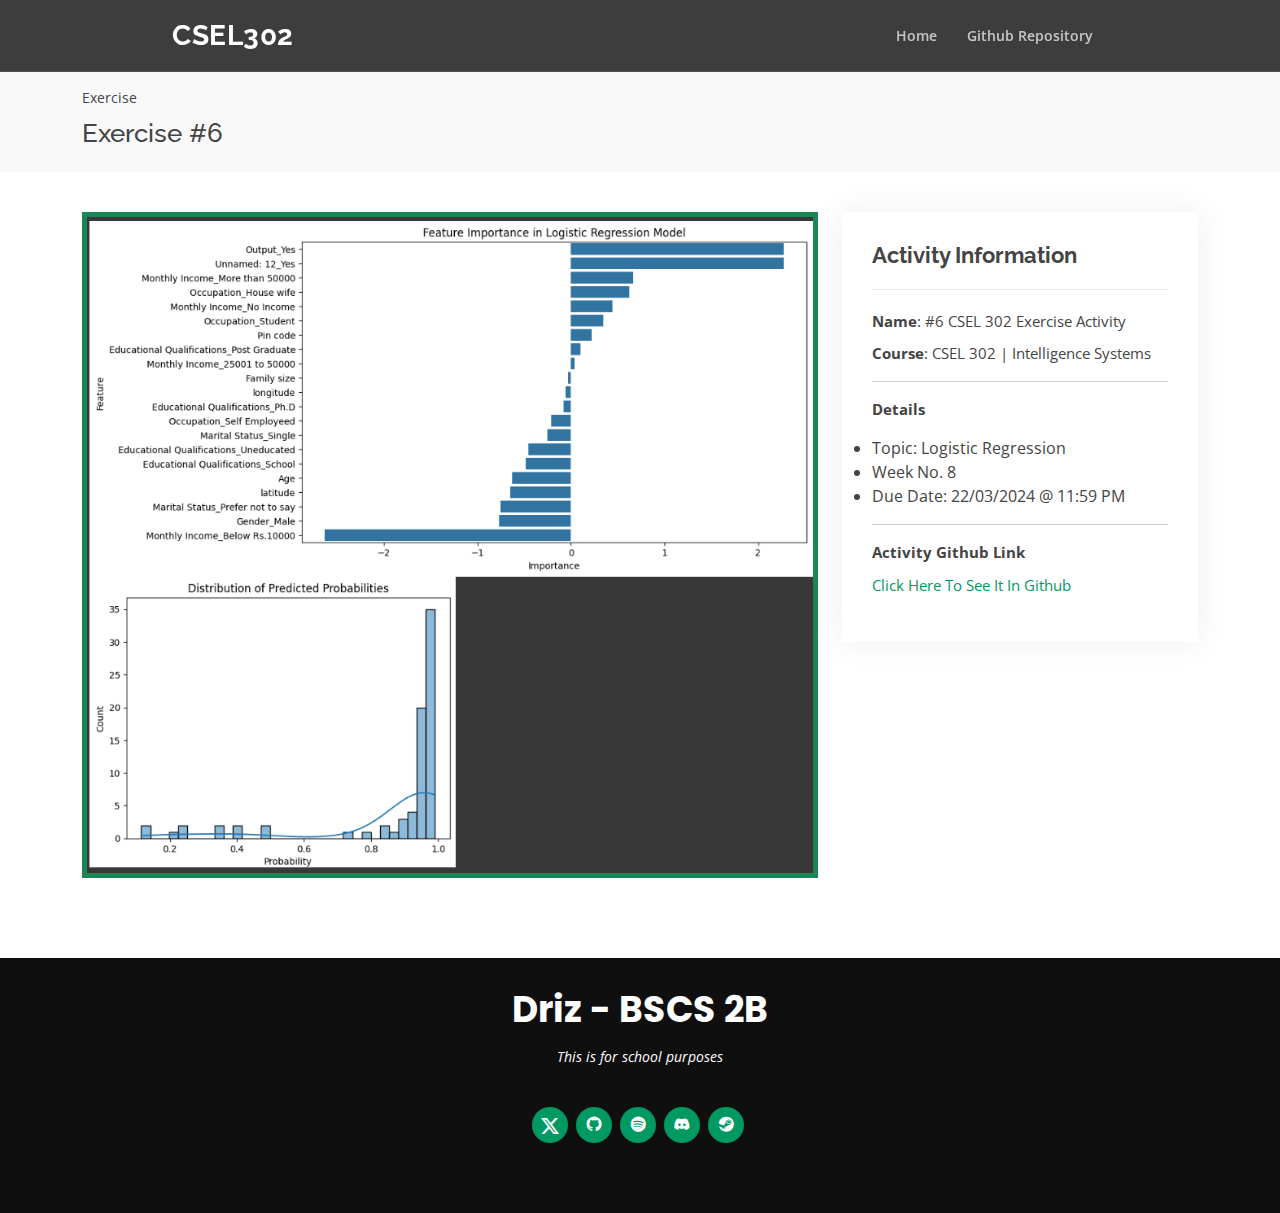
<file: activities/Exercise6.html>
<!DOCTYPE html>
<html lang="en">

<head>
  <meta charset="utf-8">
  <meta content="width=device-width, initial-scale=1.0" name="viewport">

  <title>Exercise #6</title>
  <meta content="" name="description">
  <meta content="" name="keywords">

  <!-- Favicons -->
  <link href="../assets/img/Takodachi.png" rel="icon">
  <link href="../assets/img/Takodachi.png" rel="apple-touch-icon">

  <!-- Google Fonts -->
  <link href="https://fonts.googleapis.com/css?family=Open+Sans:300,300i,400,400i,600,600i,700,700i|Raleway:300,300i,400,400i,500,500i,600,600i,700,700i|Poppins:300,300i,400,400i,500,500i,600,600i,700,700i" rel="stylesheet">

  <!-- Vendor CSS Files -->
  <link href="../assets/vendor/bootstrap/css/bootstrap.min.css" rel="stylesheet">
  <link href="../assets/vendor/bootstrap-icons/bootstrap-icons.css" rel="stylesheet">
  <link href="../assets/vendor/boxicons/css/boxicons.min.css" rel="stylesheet">
  <link href="../assets/vendor/glightbox/css/glightbox.min.css" rel="stylesheet">
  <link href="../assets/vendor/remixicon/remixicon.css" rel="stylesheet">
  <link href="../assets/vendor/swiper/swiper-bundle.min.css" rel="stylesheet">

  <!-- Template Main CSS File -->
  <link href="../assets/css/style.css" rel="stylesheet">

</head>

<body>

  <!-- ======= Header ======= -->
  <header id="header" class="fixed-top header-inner-pages">
    <div class="container-fluid">

      <div class="row justify-content-center">
        <div class="col-xl-9 d-flex align-items-center justify-content-lg-between">
          <h1 class="logo me-auto me-lg-0"><a href="../index.html">CSEL302</a></h1>
          <nav id="navbar" class="navbar order-last order-lg-0">
            <ul>
              <li><a class="nav-link scrollto" href="../index.html">Home</a></li>
              <li><a href="https://github.com/Suzuki-Yuuto/CSEL302_DRIZ"  target="_blank" rel="noreferrer noopener" >Github Repository</a></li>
            </ul>
            <i class="bi bi-list mobile-nav-toggle"></i>
          </nav><!-- .navbar -->
        </div>
      </div>

    </div>
  </header><!-- End Header -->

  <main id="main">

    <!-- ======= Breadcrumbs ======= -->
    <section id="breadcrumbs" class="breadcrumbs">
      <div class="container">

        <ol>
          <li>Exercise</li>
        </ol>
        <h2>Exercise #6</h2>

      </div>
    </section><!-- End Breadcrumbs -->

    <!-- ======= Portfolio Details Section ======= -->
    <section id="portfolio-details" class="portfolio-details">
      <div class="container">

        <div class="row gy-4">

          <div class="col-lg-8">
            <div class="portfolio-details-slider swiper">
              <div class="swiper-wrapper align-items-center">

                <div class="swiper-slide">
                  <img src="../assets/img/Exercise 6.png" class="img-fluid border border-success border-5" alt="">
                </div>

              </div>
            </div>
          </div>

          <div class="col-lg-4">
            <div class="portfolio-info">
              <h3>Activity Information</h3>
              <ul>
                <li><strong>Name</strong>: #6 CSEL 302 Exercise Activity</li>
                <li><strong>Course</strong>: CSEL 302 | Intelligence Systems</li>
                <hr>
                <li><strong>Details</strong>
              </ul>
                  <li>Topic: Logistic Regression</li>
                  <li>Week No. 8</li>
                  <li>Due Date: 22/03/2024 @ 11:59 PM</li>
                </li>
              <ul>
                  <hr>
                <li><strong>Activity Github Link</strong>
                  <li><a href="https://github.com/Suzuki-Yuuto/CSEL302_DRIZ/blob/main/CSEL302_BSCS2B_DRIZ/2B_DRIZ_EXER6.ipynb" target="_blank" rel="noreferrer noopener">Click Here To See It In Github</a></li>
                </li>
              </ul>
            </div>
          </div>
        </div>

      </div>
    </section><!-- End Portfolio Details Section -->

  </main><!-- End #main -->

  <!-- ======= Footer ======= -->
  <footer id="footer">
    <div class="container">
      <h3>Driz - BSCS 2B</h3>
      <p>This is for school purposes</p>
      <div class="social-links">
        <a href="https://twitter.com/LDrizzzz" target="_blank" rel="noreferrer noopener" class="twitter"><i class="bx bi-twitter-x"></i></a>
        <a href="https://github.com/Suzuki-Yuuto" target="_blank" rel="noreferrer noopener"  class="github"><i class="bx bxl-github"></i></a>
        <a href="https://open.spotify.com/playlist/6mpCOJnNoBXlGTxtZ4TgMg?si=3474d77f620d4b3f" target="_blank" rel="noreferrer noopener"  class="spotify"><i class="bx bxl-spotify"></i></a>
        <a href="https://discord.com/users/244294582177628161" target="_blank" rel="noreferrer noopener"  class="discord"><i class="bx bxl-discord-alt"></i></a>
        <a href="https://steamcommunity.com/id/Just_A_Takodachi/" target="_blank" rel="noreferrer noopener"  class="steam"><i class="bx bxl-steam"></i></a>
      </div>
    </div>
  </footer><!-- End Footer -->

  <div id="preloader"></div>
  <a href="#" class="back-to-top d-flex align-items-center justify-content-center"><i class="bi bi-arrow-up-short"></i></a>

  <!-- Vendor JS Files -->
  <script src="../assets/vendor/purecounter/purecounter_vanilla.js"></script>
  <script src="../assets/vendor/bootstrap/js/bootstrap.bundle.min.js"></script>
  <script src="../assets/vendor/glightbox/js/glightbox.min.js"></script>
  <script src="../assets/vendor/isotope-layout/isotope.pkgd.min.js"></script>
  <script src="../assets/vendor/swiper/swiper-bundle.min.js"></script>
  <script src="../assets/vendor/php-email-form/validate.js"></script>

  <!-- Template Main JS File -->
  <script src="../assets/js/main.js"></script>

</body>

</html>
</file>
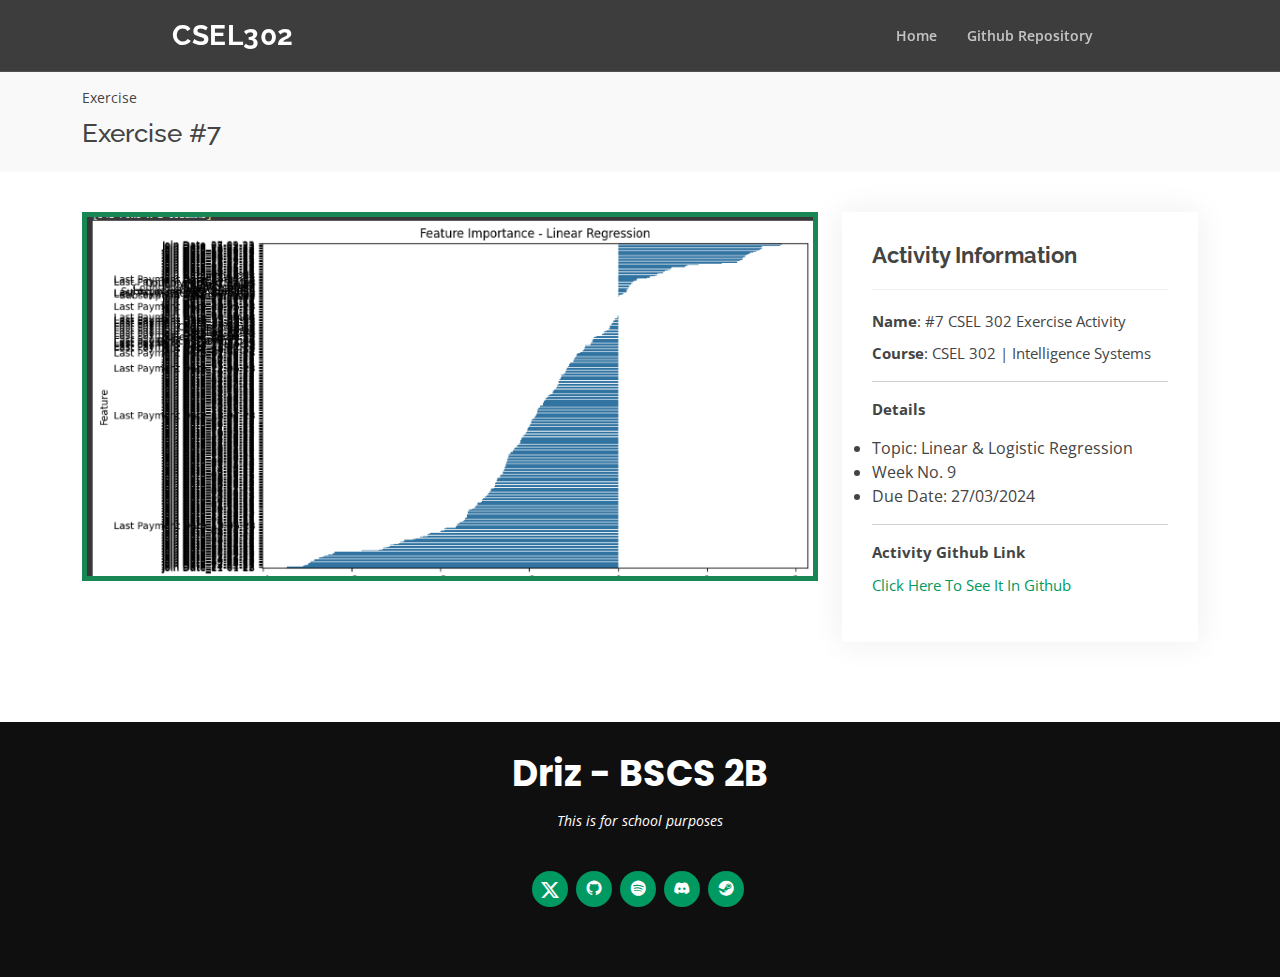
<file: activities/Exercise7.html>
<!DOCTYPE html>
<html lang="en">

<head>
  <meta charset="utf-8">
  <meta content="width=device-width, initial-scale=1.0" name="viewport">

  <title>Exercise #7</title>
  <meta content="" name="description">
  <meta content="" name="keywords">

  <!-- Favicons -->
  <link href="../assets/img/Takodachi.png" rel="icon">
  <link href="../assets/img/Takodachi.png" rel="apple-touch-icon">

  <!-- Google Fonts -->
  <link href="https://fonts.googleapis.com/css?family=Open+Sans:300,300i,400,400i,600,600i,700,700i|Raleway:300,300i,400,400i,500,500i,600,600i,700,700i|Poppins:300,300i,400,400i,500,500i,600,600i,700,700i" rel="stylesheet">

  <!-- Vendor CSS Files -->
  <link href="../assets/vendor/bootstrap/css/bootstrap.min.css" rel="stylesheet">
  <link href="../assets/vendor/bootstrap-icons/bootstrap-icons.css" rel="stylesheet">
  <link href="../assets/vendor/boxicons/css/boxicons.min.css" rel="stylesheet">
  <link href="../assets/vendor/glightbox/css/glightbox.min.css" rel="stylesheet">
  <link href="../assets/vendor/remixicon/remixicon.css" rel="stylesheet">
  <link href="../assets/vendor/swiper/swiper-bundle.min.css" rel="stylesheet">

  <!-- Template Main CSS File -->
  <link href="../assets/css/style.css" rel="stylesheet">

</head>

<body>

  <!-- ======= Header ======= -->
  <header id="header" class="fixed-top header-inner-pages">
    <div class="container-fluid">

      <div class="row justify-content-center">
        <div class="col-xl-9 d-flex align-items-center justify-content-lg-between">
          <h1 class="logo me-auto me-lg-0"><a href="../index.html">CSEL302</a></h1>
          <nav id="navbar" class="navbar order-last order-lg-0">
            <ul>
              <li><a class="nav-link scrollto" href="../index.html">Home</a></li>
              <li><a href="https://github.com/Suzuki-Yuuto/CSEL302_DRIZ"  target="_blank" rel="noreferrer noopener" >Github Repository</a></li>
            </ul>
            <i class="bi bi-list mobile-nav-toggle"></i>
          </nav><!-- .navbar -->
        </div>
      </div>

    </div>
  </header><!-- End Header -->

  <main id="main">

    <!-- ======= Breadcrumbs ======= -->
    <section id="breadcrumbs" class="breadcrumbs">
      <div class="container">

        <ol>
          <li>Exercise</li>
        </ol>
        <h2>Exercise #7</h2>

      </div>
    </section><!-- End Breadcrumbs -->

    <!-- ======= Portfolio Details Section ======= -->
    <section id="portfolio-details" class="portfolio-details">
      <div class="container">

        <div class="row gy-4">

          <div class="col-lg-8">
            <div class="portfolio-details-slider swiper">
              <div class="swiper-wrapper align-items-center">

                <div class="swiper-slide">
                  <img src="../assets/img/Exercise 7.png" class="img-fluid border border-success border-5" alt="">
                </div>

              </div>
            </div>
          </div>

          <div class="col-lg-4">
            <div class="portfolio-info">
              <h3>Activity Information</h3>
              <ul>
                <li><strong>Name</strong>: #7 CSEL 302 Exercise Activity</li>
                <li><strong>Course</strong>: CSEL 302 | Intelligence Systems</li>
                <hr>
                <li><strong>Details</strong>
              </ul>
                  <li>Topic: Linear & Logistic Regression</li>
                  <li>Week No. 9 </li>
                  <li>Due Date: 27/03/2024</li>
                </li>
              <ul>
                  <hr>
                <li><strong>Activity Github Link</strong>
                  <li><a href="https://github.com/Suzuki-Yuuto/CSEL302_DRIZ/blob/main/CSEL302_BSCS2B_DRIZ/2B_DRIZ_EXER7.ipynb" target="_blank" rel="noreferrer noopener">Click Here To See It In Github</a></li>
                </li>
              </ul>
            </div>
          </div>
        </div>

      </div>
    </section><!-- End Portfolio Details Section -->

  </main><!-- End #main -->

  <!-- ======= Footer ======= -->
  <footer id="footer">
    <div class="container">
      <h3>Driz - BSCS 2B</h3>
      <p>This is for school purposes</p>
      <div class="social-links">
        <a href="https://twitter.com/LDrizzzz" target="_blank" rel="noreferrer noopener" class="twitter"><i class="bx bi-twitter-x"></i></a>
        <a href="https://github.com/Suzuki-Yuuto" target="_blank" rel="noreferrer noopener"  class="github"><i class="bx bxl-github"></i></a>
        <a href="https://open.spotify.com/playlist/6mpCOJnNoBXlGTxtZ4TgMg?si=3474d77f620d4b3f" target="_blank" rel="noreferrer noopener"  class="spotify"><i class="bx bxl-spotify"></i></a>
        <a href="https://discord.com/users/244294582177628161" target="_blank" rel="noreferrer noopener"  class="discord"><i class="bx bxl-discord-alt"></i></a>
        <a href="https://steamcommunity.com/id/Just_A_Takodachi/" target="_blank" rel="noreferrer noopener"  class="steam"><i class="bx bxl-steam"></i></a>
      </div>
    </div>
  </footer><!-- End Footer -->

  <div id="preloader"></div>
  <a href="#" class="back-to-top d-flex align-items-center justify-content-center"><i class="bi bi-arrow-up-short"></i></a>

  <!-- Vendor JS Files -->
  <script src="../assets/vendor/purecounter/purecounter_vanilla.js"></script>
  <script src="../assets/vendor/bootstrap/js/bootstrap.bundle.min.js"></script>
  <script src="../assets/vendor/glightbox/js/glightbox.min.js"></script>
  <script src="../assets/vendor/isotope-layout/isotope.pkgd.min.js"></script>
  <script src="../assets/vendor/swiper/swiper-bundle.min.js"></script>
  <script src="../assets/vendor/php-email-form/validate.js"></script>

  <!-- Template Main JS File -->
  <script src="../assets/js/main.js"></script>

</body>

</html>
</file>
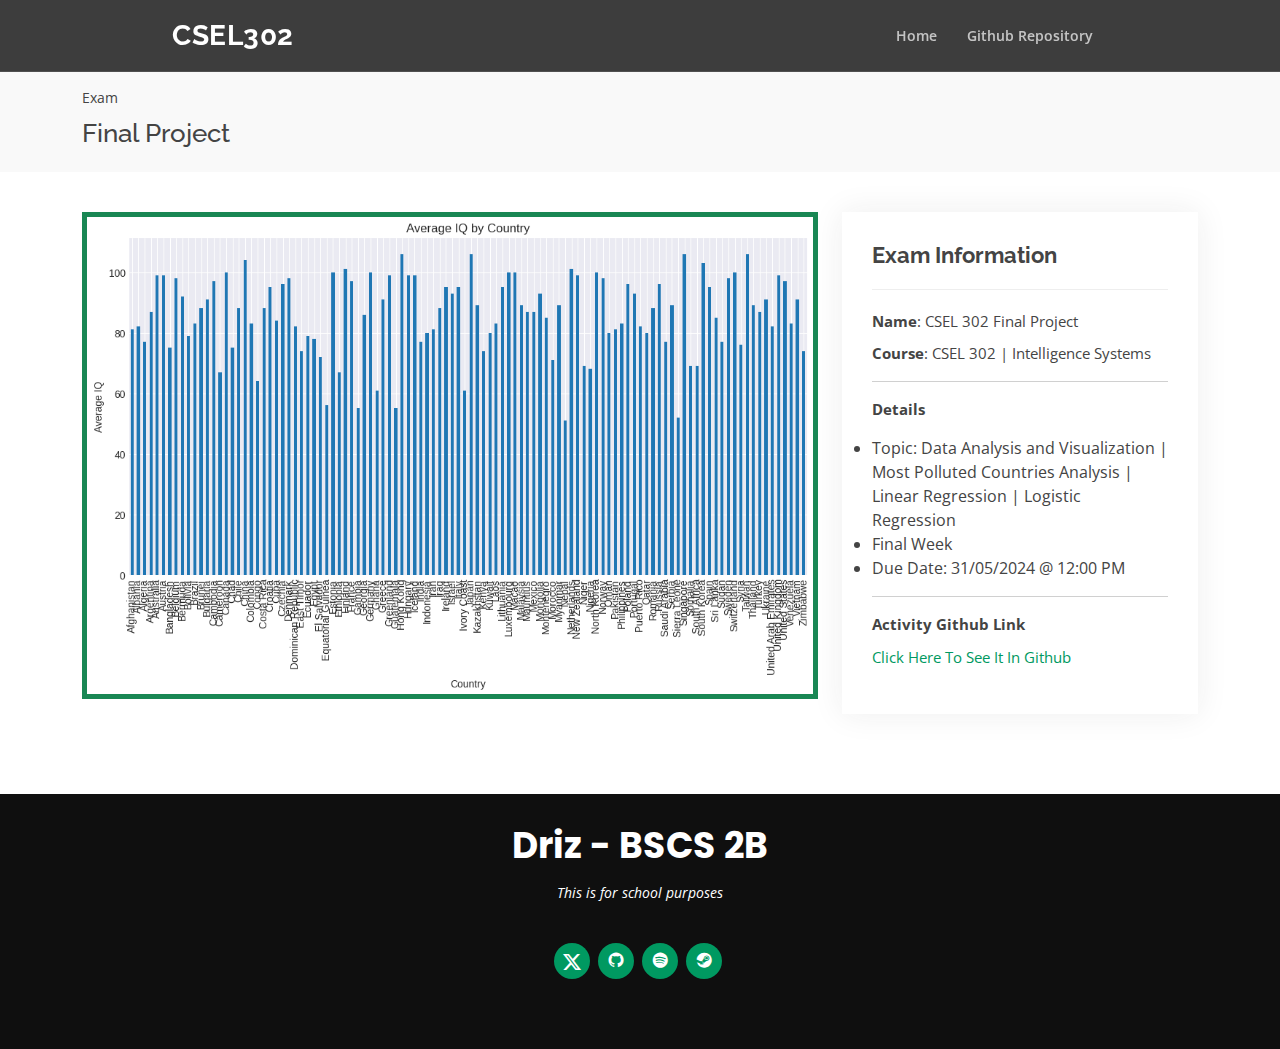
<file: activities/Final Project.html>
<!DOCTYPE html>
<html lang="en">

<head>
  <meta charset="utf-8">
  <meta content="width=device-width, initial-scale=1.0" name="viewport">

  <title>Final</title>
  <meta content="" name="description">
  <meta content="" name="keywords">

  <!-- Favicons -->
  <link href="../assets/img/Takodachi.png" rel="icon">
  <link href="../assets/img/Takodachi.png" rel="apple-touch-icon">

  <!-- Google Fonts -->
  <link href="https://fonts.googleapis.com/css?family=Open+Sans:300,300i,400,400i,600,600i,700,700i|Raleway:300,300i,400,400i,500,500i,600,600i,700,700i|Poppins:300,300i,400,400i,500,500i,600,600i,700,700i" rel="stylesheet">

  <!-- Vendor CSS Files -->
  <link href="../assets/vendor/bootstrap/css/bootstrap.min.css" rel="stylesheet">
  <link href="../assets/vendor/bootstrap-icons/bootstrap-icons.css" rel="stylesheet">
  <link href="../assets/vendor/boxicons/css/boxicons.min.css" rel="stylesheet">
  <link href="../assets/vendor/glightbox/css/glightbox.min.css" rel="stylesheet">
  <link href="../assets/vendor/remixicon/remixicon.css" rel="stylesheet">
  <link href="../assets/vendor/swiper/swiper-bundle.min.css" rel="stylesheet">

  <!-- Template Main CSS File -->
  <link href="../assets/css/style.css" rel="stylesheet">

</head>

<body>

  <!-- ======= Header ======= -->
  <header id="header" class="fixed-top header-inner-pages">
    <div class="container-fluid">

      <div class="row justify-content-center">
        <div class="col-xl-9 d-flex align-items-center justify-content-lg-between">
          <h1 class="logo me-auto me-lg-0"><a href="../index.html">CSEL302</a></h1>
          <nav id="navbar" class="navbar order-last order-lg-0">
            <ul>
              <li><a class="nav-link scrollto" href="../index.html">Home</a></li>
              <li><a href="https://github.com/Suzuki-Yuuto/CSEL302_DRIZ"  target="_blank" rel="noreferrer noopener" >Github Repository</a></li>
            </ul>
            <i class="bi bi-list mobile-nav-toggle"></i>
          </nav><!-- .navbar -->
        </div>
      </div>

    </div>
  </header><!-- End Header -->

  <main id="main">

    <!-- ======= Breadcrumbs ======= -->
    <section id="breadcrumbs" class="breadcrumbs">
      <div class="container">

        <ol>
          <li>Exam</li>
        </ol>
        <h2>Final Project</h2>

      </div>
    </section><!-- End Breadcrumbs -->

    <!-- ======= Portfolio Details Section ======= -->
    <section id="portfolio-details" class="portfolio-details">
      <div class="container">

        <div class="row gy-4">

          <div class="col-lg-8">
            <div class="portfolio-details-slider swiper">
              <div class="swiper-wrapper align-items-center">

                <div class="swiper-slide">
                  <img src="../assets/img/Final Project.png" class="img-fluid border border-success border-5" alt="">
                </div>

              </div>
            </div>
          </div>

          <div class="col-lg-4">
            <div class="portfolio-info">
              <h3>Exam Information</h3>
              <ul>
                <li><strong>Name</strong>: CSEL 302 Final Project</li>
                <li><strong>Course</strong>: CSEL 302 | Intelligence Systems</li>
                <hr>
                <li><strong>Details</strong>
              </ul>
                  <li>Topic: Data Analysis and Visualization | Most Polluted Countries Analysis | Linear Regression | Logistic Regression</li>
                  <li>Final Week</li>
                  <li>Due Date: 31/05/2024 @ 12:00 PM</li>
                </li>
              <ul>
                  <hr>
                <li><strong>Activity Github Link</strong>
                  <li><a href="https://github.com/Suzuki-Yuuto/CSEL302_DRIZ/blob/main/CSEL302_BSCS2B_DRIZ/IQ_Levels_Analysis.ipynb" target="_blank" rel="noreferrer noopener">Click Here To See It In Github</a></li>
                </li>
              </ul>
            </div>
          </div>
        </div>

      </div>
    </section><!-- End Portfolio Details Section -->

  </main><!-- End #main -->

  <!-- ======= Footer ======= -->
  <footer id="footer">
    <div class="container">
      <h3>Driz - BSCS 2B</h3>
      <p>This is for school purposes</p>
      <div class="social-links">
        <a href="https://twitter.com/LDrizzzz" target="_blank" rel="noreferrer noopener" class="twitter"><i class="bx bi-twitter-x"></i></a>
        <a href="https://github.com/Suzuki-Yuuto" target="_blank" rel="noreferrer noopener"  class="github"><i class="bx bxl-github"></i></a>
        <a href="https://open.spotify.com/playlist/6mpCOJnNoBXlGTxtZ4TgMg?si=3474d77f620d4b3f" target="_blank" rel="noreferrer noopener"  class="spotify"><i class="bx bxl-spotify"></i></a>
        <a href="https://steamcommunity.com/id/Just_A_Takodachi/" target="_blank" rel="noreferrer noopener"  class="steam"><i class="bx bxl-steam"></i></a>
      </div>
    </div>
  </footer><!-- End Footer -->

  <div id="preloader"></div>
  <a href="#" class="back-to-top d-flex align-items-center justify-content-center"><i class="bi bi-arrow-up-short"></i></a>

  <!-- Vendor JS Files -->
  <script src="../assets/vendor/purecounter/purecounter_vanilla.js"></script>
  <script src="../assets/vendor/bootstrap/js/bootstrap.bundle.min.js"></script>
  <script src="../assets/vendor/glightbox/js/glightbox.min.js"></script>
  <script src="../assets/vendor/isotope-layout/isotope.pkgd.min.js"></script>
  <script src="../assets/vendor/swiper/swiper-bundle.min.js"></script>
  <script src="../assets/vendor/php-email-form/validate.js"></script>

  <!-- Template Main JS File -->
  <script src="../assets/js/main.js"></script>

</body>

</html>
</file>
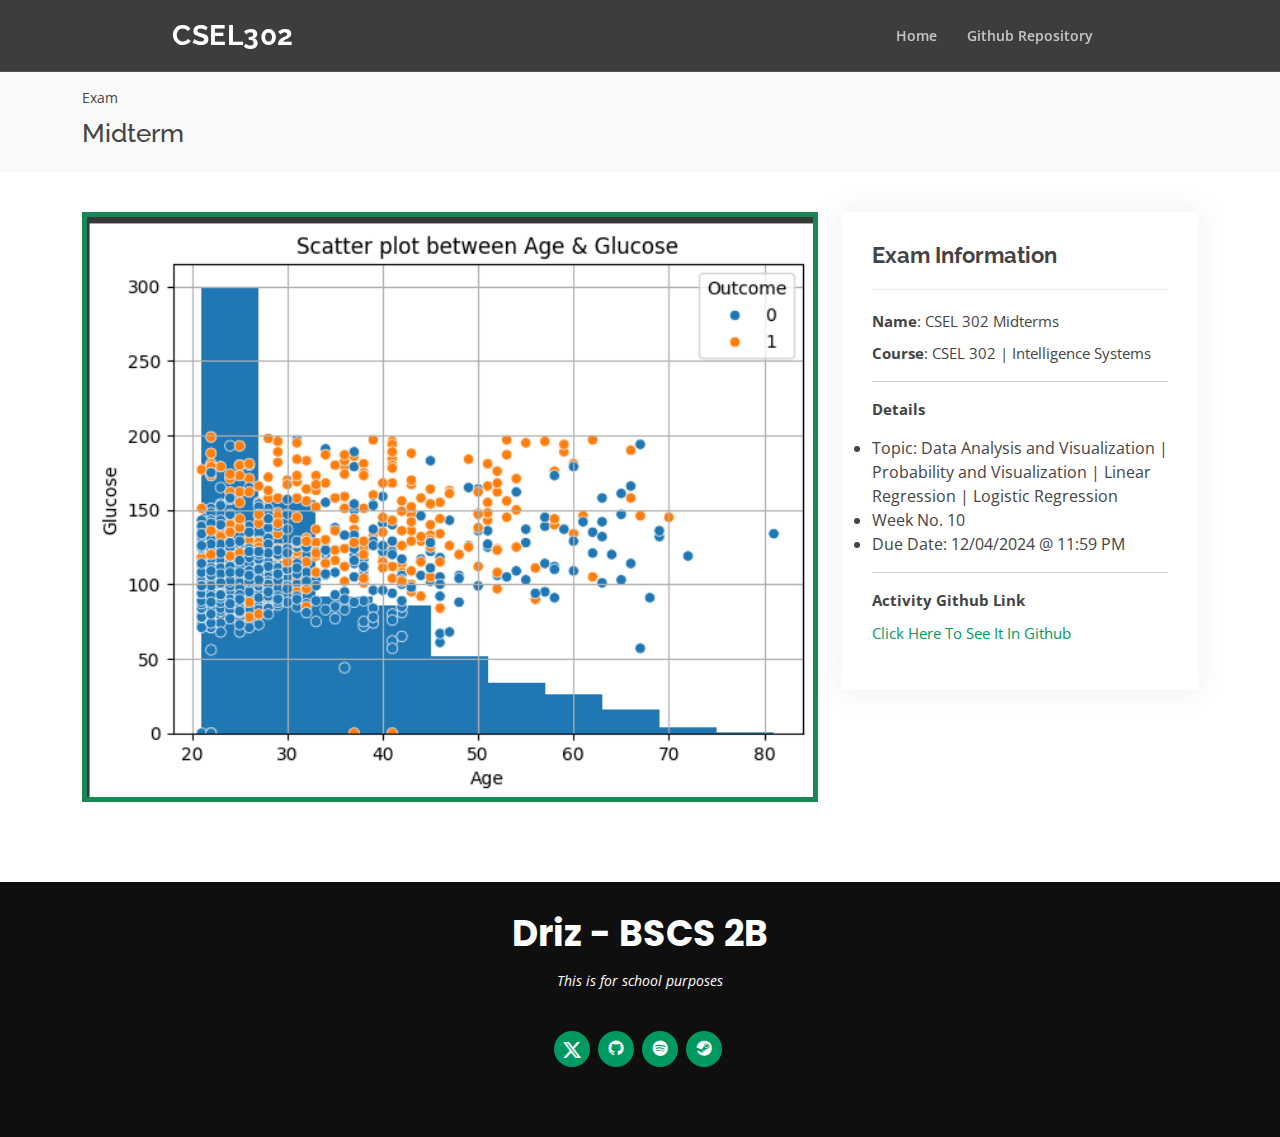
<file: activities/Midterms.html>
<!DOCTYPE html>
<html lang="en">

<head>
  <meta charset="utf-8">
  <meta content="width=device-width, initial-scale=1.0" name="viewport">

  <title>Midterm</title>
  <meta content="" name="description">
  <meta content="" name="keywords">

  <!-- Favicons -->
  <link href="../assets/img/Takodachi.png" rel="icon">
  <link href="../assets/img/Takodachi.png" rel="apple-touch-icon">

  <!-- Google Fonts -->
  <link href="https://fonts.googleapis.com/css?family=Open+Sans:300,300i,400,400i,600,600i,700,700i|Raleway:300,300i,400,400i,500,500i,600,600i,700,700i|Poppins:300,300i,400,400i,500,500i,600,600i,700,700i" rel="stylesheet">

  <!-- Vendor CSS Files -->
  <link href="../assets/vendor/bootstrap/css/bootstrap.min.css" rel="stylesheet">
  <link href="../assets/vendor/bootstrap-icons/bootstrap-icons.css" rel="stylesheet">
  <link href="../assets/vendor/boxicons/css/boxicons.min.css" rel="stylesheet">
  <link href="../assets/vendor/glightbox/css/glightbox.min.css" rel="stylesheet">
  <link href="../assets/vendor/remixicon/remixicon.css" rel="stylesheet">
  <link href="../assets/vendor/swiper/swiper-bundle.min.css" rel="stylesheet">

  <!-- Template Main CSS File -->
  <link href="../assets/css/style.css" rel="stylesheet">

</head>

<body>

  <!-- ======= Header ======= -->
  <header id="header" class="fixed-top header-inner-pages">
    <div class="container-fluid">

      <div class="row justify-content-center">
        <div class="col-xl-9 d-flex align-items-center justify-content-lg-between">
          <h1 class="logo me-auto me-lg-0"><a href="../index.html">CSEL302</a></h1>
          <nav id="navbar" class="navbar order-last order-lg-0">
            <ul>
              <li><a class="nav-link scrollto" href="../index.html">Home</a></li>
              <li><a href="https://github.com/Suzuki-Yuuto/CSEL302_DRIZ"  target="_blank" rel="noreferrer noopener" >Github Repository</a></li>
            </ul>
            <i class="bi bi-list mobile-nav-toggle"></i>
          </nav><!-- .navbar -->
        </div>
      </div>

    </div>
  </header><!-- End Header -->

  <main id="main">

    <!-- ======= Breadcrumbs ======= -->
    <section id="breadcrumbs" class="breadcrumbs">
      <div class="container">

        <ol>
          <li>Exam</li>
        </ol>
        <h2>Midterm</h2>

      </div>
    </section><!-- End Breadcrumbs -->

    <!-- ======= Portfolio Details Section ======= -->
    <section id="portfolio-details" class="portfolio-details">
      <div class="container">

        <div class="row gy-4">

          <div class="col-lg-8">
            <div class="portfolio-details-slider swiper">
              <div class="swiper-wrapper align-items-center">

                <div class="swiper-slide">
                  <img src="../assets/img/Midterm.png" class="img-fluid border border-success border-5" alt="">
                </div>

              </div>
            </div>
          </div>

          <div class="col-lg-4">
            <div class="portfolio-info">
              <h3>Exam Information</h3>
              <ul>
                <li><strong>Name</strong>: CSEL 302 Midterms</li>
                <li><strong>Course</strong>: CSEL 302 | Intelligence Systems</li>
                <hr>
                <li><strong>Details</strong>
              </ul>
                  <li>Topic: Data Analysis and Visualization | Probability and Visualization | Linear Regression | Logistic Regression</li>
                  <li>Week No. 10</li>
                  <li>Due Date: 12/04/2024 @ 11:59 PM</li>
                </li>
              <ul>
                  <hr>
                <li><strong>Activity Github Link</strong>
                  <li><a href="https://github.com/Suzuki-Yuuto/CSEL302_DRIZ/blob/main/CSEL302_BSCS2B_DRIZ/2B_DRIZ_MIDTERM.ipynb" target="_blank" rel="noreferrer noopener">Click Here To See It In Github</a></li>
                </li>
              </ul>
            </div>
          </div>
        </div>

      </div>
    </section><!-- End Portfolio Details Section -->

  </main><!-- End #main -->

  <!-- ======= Footer ======= -->
  <footer id="footer">
    <div class="container">
      <h3>Driz - BSCS 2B</h3>
      <p>This is for school purposes</p>
      <div class="social-links">
        <a href="https://twitter.com/LDrizzzz" target="_blank" rel="noreferrer noopener" class="twitter"><i class="bx bi-twitter-x"></i></a>
        <a href="https://github.com/Suzuki-Yuuto" target="_blank" rel="noreferrer noopener"  class="github"><i class="bx bxl-github"></i></a>
        <a href="https://open.spotify.com/playlist/6mpCOJnNoBXlGTxtZ4TgMg?si=3474d77f620d4b3f" target="_blank" rel="noreferrer noopener"  class="spotify"><i class="bx bxl-spotify"></i></a>
        <a href="https://steamcommunity.com/id/Just_A_Takodachi/" target="_blank" rel="noreferrer noopener"  class="steam"><i class="bx bxl-steam"></i></a>
      </div>
    </div>
  </footer><!-- End Footer -->

  <div id="preloader"></div>
  <a href="#" class="back-to-top d-flex align-items-center justify-content-center"><i class="bi bi-arrow-up-short"></i></a>

  <!-- Vendor JS Files -->
  <script src="../assets/vendor/purecounter/purecounter_vanilla.js"></script>
  <script src="../assets/vendor/bootstrap/js/bootstrap.bundle.min.js"></script>
  <script src="../assets/vendor/glightbox/js/glightbox.min.js"></script>
  <script src="../assets/vendor/isotope-layout/isotope.pkgd.min.js"></script>
  <script src="../assets/vendor/swiper/swiper-bundle.min.js"></script>
  <script src="../assets/vendor/php-email-form/validate.js"></script>

  <!-- Template Main JS File -->
  <script src="../assets/js/main.js"></script>

</body>

</html>
</file>
<file: assets/css/style.css>
/**
* Template Name: KnightOne
* Updated: Mar 13 2024 with Bootstrap v5.3.3
* Template URL: https://bootstrapmade.com/knight-simple-one-page-bootstrap-template/
* Author: BootstrapMade.com
* License: https://bootstrapmade.com/license/
*/

/*--------------------------------------------------------------
# General
--------------------------------------------------------------*/
body {
  font-family: "Open Sans", sans-serif;
  color: #444444;
}

a {
  color: #009961;
  text-decoration: none;
}

a:hover {
  color: #00cc81;
  text-decoration: none;
}

h1,
h2,
h3,
h4,
h5,
h6 {
  font-family: "Raleway", sans-serif;
}

/*--------------------------------------------------------------
# Preloader
--------------------------------------------------------------*/
#preloader {
  position: fixed;
  top: 0;
  left: 0;
  right: 0;
  bottom: 0;
  z-index: 9999;
  overflow: hidden;
  background: #fff;
}

#preloader:before {
  content: "";
  position: fixed;
  top: calc(50% - 30px);
  left: calc(50% - 30px);
  border: 6px solid #009961;
  border-top-color: #fff;
  border-bottom-color: #fff;
  border-radius: 50%;
  width: 60px;
  height: 60px;
  animation: animate-preloader 1s linear infinite;
}

@keyframes animate-preloader {
  0% {
    transform: rotate(0deg);
  }

  100% {
    transform: rotate(360deg);
  }
}

/*--------------------------------------------------------------
# Back to top button
--------------------------------------------------------------*/
.back-to-top {
  position: fixed;
  visibility: hidden;
  opacity: 0;
  right: 15px;
  bottom: 15px;
  z-index: 996;
  background: #009961;
  width: 40px;
  height: 40px;
  border-radius: 50px;
  transition: all 0.4s;
}

.back-to-top i {
  font-size: 28px;
  color: #fff;
  line-height: 0;
}

.back-to-top:hover {
  background: #00c27b;
  color: #fff;
}

.back-to-top.active {
  visibility: visible;
  opacity: 1;
}

/*--------------------------------------------------------------
# Header
--------------------------------------------------------------*/
#header {
  transition: all 0.5s;
  z-index: 997;
  border-bottom: 1px solid rgba(255, 255, 255, 0.1);
}

#header.header-scrolled,
#header.header-inner-pages {
  background: rgba(40, 40, 40, 0.9);
}

#header .logo {
  font-size: 28px;
  margin: 0;
  padding: 0;
  line-height: 1;
  font-weight: 700;
  letter-spacing: 0.5px;
}

#header .logo a {
  color: #fff;
}

#header .logo img {
  max-height: 40px;
}

@media (max-width: 992px) {
  #header {
    border: 0;
    padding: 15px 0;
  }
}

/* Get Startet Button */
.get-started-btn {
  margin-left: 25px;
  background: #009961;
  color: #fff;
  border-radius: 50px;
  padding: 8px 25px 9px 25px;
  white-space: nowrap;
  transition: 0.3s;
  font-size: 14px;
  display: inline-block;
}

.get-started-btn:hover {
  background: #00b371;
  color: #fff;
}

@media (max-width: 992px) {
  .get-started-btn {
    margin: 0 15px 0 0;
    padding: 6px 18px;
  }
}

/*--------------------------------------------------------------
# Navigation Menu
--------------------------------------------------------------*/
/**
* Desktop Navigation 
*/
.navbar {
  padding: 0;
}

.navbar ul {
  margin: 0;
  padding: 0;
  display: flex;
  list-style: none;
  align-items: center;
}

.navbar li {
  position: relative;
}

.navbar>ul>li {
  position: relative;
  white-space: nowrap;
  margin: 0 12px;
}

.navbar a,
.navbar a:focus {
  display: flex;
  align-items: center;
  justify-content: space-between;
  padding: 25px 3px;
  font-size: 14px;
  font-weight: 600;
  color: rgba(255, 255, 255, 0.7);
  white-space: nowrap;
  transition: 0.3s;
  position: relative;
}

.navbar a i,
.navbar a:focus i {
  font-size: 12px;
  line-height: 0;
  margin-left: 5px;
}

.navbar>ul>li>a:before {
  content: "";
  position: absolute;
  width: 100%;
  height: 2px;
  bottom: -2px;
  left: 0;
  background-color: #009961;
  visibility: hidden;
  width: 0px;
  transition: all 0.3s ease-in-out 0s;
}

.navbar a:hover:before,
.navbar li:hover>a:before,
.navbar .active:before {
  visibility: visible;
  width: 100%;
}

.navbar a:hover,
.navbar .active,
.navbar .active:focus,
.navbar li:hover>a {
  color: #fff;
}

.navbar .dropdown ul {
  display: block;
  position: absolute;
  left: 0;
  top: calc(100% + 30px);
  margin: 0;
  padding: 10px 0;
  z-index: 99;
  opacity: 0;
  visibility: hidden;
  background: #fff;
  box-shadow: 0px 0px 30px rgba(127, 137, 161, 0.25);
  transition: 0.3s;
  border-top: 2px solid #009961;
}

.navbar .dropdown ul li {
  min-width: 200px;
}

.navbar .dropdown ul a {
  padding: 10px 20px;
  font-size: 14px;
  text-transform: none;
  font-weight: 500;
  color: #282828;
}

.navbar .dropdown ul a i {
  font-size: 12px;
}

.navbar .dropdown ul a:hover,
.navbar .dropdown ul .active:hover,
.navbar .dropdown ul li:hover>a {
  color: #009961;
}

.navbar .dropdown:hover>ul {
  opacity: 1;
  top: 100%;
  visibility: visible;
}

.navbar .dropdown .dropdown ul {
  top: 0;
  left: calc(100% - 30px);
  visibility: hidden;
}

.navbar .dropdown .dropdown:hover>ul {
  opacity: 1;
  top: 0;
  left: 100%;
  visibility: visible;
}

@media (max-width: 1366px) {
  .navbar .dropdown .dropdown ul {
    left: -90%;
  }

  .navbar .dropdown .dropdown:hover>ul {
    left: -100%;
  }
}

/**
* Mobile Navigation 
*/
.mobile-nav-toggle {
  color: #fff;
  font-size: 28px;
  cursor: pointer;
  display: none;
  line-height: 0;
  transition: 0.5s;
}

@media (max-width: 991px) {
  .mobile-nav-toggle {
    display: block;
  }

  .navbar ul {
    display: none;
  }
}

.navbar-mobile {
  position: fixed;
  overflow: hidden;
  top: 0;
  right: 0;
  left: 0;
  bottom: 0;
  background: rgba(15, 15, 15, 0.9);
  transition: 0.3s;
  z-index: 999;
}

.navbar-mobile .mobile-nav-toggle {
  position: absolute;
  top: 15px;
  right: 15px;
}

.navbar-mobile ul {
  display: block;
  position: absolute;
  top: 55px;
  right: 15px;
  bottom: 15px;
  left: 15px;
  padding: 10px 0;
  background-color: #fff;
  overflow-y: auto;
  transition: 0.3s;
}

.navbar-mobile a,
.navbar-mobile a:focus {
  padding: 10px 20px;
  font-size: 15px;
  color: #282828;
}

.navbar-mobile a:hover:before,
.navbar-mobile li:hover>a:before,
.navbar-mobile .active:before {
  visibility: hidden;
}

.navbar-mobile a:hover,
.navbar-mobile .active,
.navbar-mobile li:hover>a {
  color: #009961;
}

.navbar-mobile .getstarted,
.navbar-mobile .getstarted:focus {
  margin: 15px;
}

.navbar-mobile .dropdown ul {
  position: static;
  display: none;
  margin: 10px 20px;
  padding: 10px 0;
  z-index: 99;
  opacity: 1;
  visibility: visible;
  background: #fff;
  box-shadow: 0px 0px 30px rgba(127, 137, 161, 0.25);
}

.navbar-mobile .dropdown ul li {
  min-width: 200px;
}

.navbar-mobile .dropdown ul a {
  padding: 10px 20px;
}

.navbar-mobile .dropdown ul a i {
  font-size: 12px;
}

.navbar-mobile .dropdown ul a:hover,
.navbar-mobile .dropdown ul .active:hover,
.navbar-mobile .dropdown ul li:hover>a {
  color: #009961;
}

.navbar-mobile .dropdown>.dropdown-active {
  display: block;
}

/*--------------------------------------------------------------
# Hero Section
--------------------------------------------------------------*/
#hero {
  width: 100%;
  height: 100vh;
  background: url("../img/Ninomae Inanis.gif") top center;
  background-size: cover;
  position: relative;
}

#hero:before {
  content: "";
  background: rgba(0, 0, 0, 0.6);
  position: absolute;
  bottom: 0;
  top: 0;
  left: 0;
  right: 0;
}

#hero .container {
  padding-top: 72px;
  position: relative;
  text-align: center;
}

#hero h1 {
  margin: 0 0 10px 0;
  font-size: 48px;
  font-weight: 700;
  line-height: 56px;
  color: #fff;
}

#hero h2 {
  color: #eee;
  margin-bottom: 40px;
  font-size: 24px;
}

#hero .play-btn {
  width: 94px;
  height: 94px;
  margin: 0 auto;
  background: radial-gradient(#009961 50%, rgba(0, 153, 97, 0.4) 52%);
  border-radius: 50%;
  display: block;
  overflow: hidden;
  position: relative;
}

#hero .play-btn::after {
  content: "";
  position: absolute;
  left: 50%;
  top: 50%;
  transform: translateX(-40%) translateY(-50%);
  width: 0;
  height: 0;
  border-top: 10px solid transparent;
  border-bottom: 10px solid transparent;
  border-left: 15px solid #fff;
  z-index: 100;
  transition: all 400ms cubic-bezier(0.55, 0.055, 0.675, 0.19);
}

#hero .play-btn::before {
  content: "";
  position: absolute;
  width: 120px;
  height: 120px;
  animation-delay: 0s;
  animation: pulsate-btn 3s;
  animation-direction: forwards;
  animation-iteration-count: infinite;
  animation-timing-function: steps;
  opacity: 1;
  border-radius: 50%;
  border: 5px solid rgba(0, 153, 97, 0.7);
  top: -15%;
  left: -15%;
  background: rgba(198, 16, 0, 0);
}

#hero .play-btn:hover::after {
  border-left: 15px solid #009961;
  transform: scale(20);
}

#hero .play-btn:hover::before {
  content: "";
  position: absolute;
  left: 50%;
  top: 50%;
  transform: translateX(-40%) translateY(-50%);
  width: 0;
  height: 0;
  border: none;
  border-top: 10px solid transparent;
  border-bottom: 10px solid transparent;
  border-left: 15px solid #fff;
  z-index: 200;
  animation: none;
  border-radius: 0;
}

@media (min-width: 1024px) {
  #hero {
    background-attachment: fixed;
  }
}

@media (max-width: 768px) {
  #hero h1 {
    font-size: 28px;
    line-height: 36px;
  }

  #hero h2 {
    font-size: 18px;
    line-height: 24px;
    margin-bottom: 30px;
  }
}

@keyframes pulsate-btn {
  0% {
    transform: scale(0.6, 0.6);
    opacity: 1;
  }

  100% {
    transform: scale(1, 1);
    opacity: 0;
  }
}

/*--------------------------------------------------------------
# Sections General
--------------------------------------------------------------*/
section {
  padding: 80px 0;
  overflow: hidden;
}

.section-bg {
  background-color: #8fffd6;
}

.section-title {
  padding-bottom: 30px;
}

.section-title h2 {
  font-size: 32px;
  font-weight: bold;
  margin-bottom: 20px;
  padding-bottom: 20px;
  position: relative;
}

.section-title h2::after {
  content: "";
  position: absolute;
  display: block;
  width: 50px;
  height: 3px;
  background: #009961;
  bottom: 0;
  left: 0;
}

.section-title p {
  margin-bottom: 0;
  color: #777777;
  font-size: 15px;
}

/*--------------------------------------------------------------
# About Us
--------------------------------------------------------------*/
.about .content h3 {
  font-weight: 600;
  font-size: 26px;
}

.about .content ul {
  list-style: none;
  padding: 0;
}

.about .content ul li {
  padding-left: 28px;
  position: relative;
}

.about .content ul li+li {
  margin-top: 10px;
}

.about .content ul i {
  position: absolute;
  left: 0;
  top: 2px;
  font-size: 20px;
  color: #009961;
  line-height: 1;
}

.about .content p:last-child {
  margin-bottom: 0;
}

.about .content .btn-learn-more {
  font-family: "Raleway", sans-serif;
  font-weight: 600;
  font-size: 14px;
  letter-spacing: 1px;
  display: inline-block;
  padding: 12px 32px;
  border-radius: 50px;
  transition: 0.3s;
  line-height: 1;
  color: #009961;
  animation-delay: 0.8s;
  margin-top: 6px;
  border: 2px solid #009961;
}

.about .content .btn-learn-more:hover {
  background: #009961;
  color: #fff;
  text-decoration: none;
}

/*--------------------------------------------------------------
# Services
--------------------------------------------------------------*/
.services .icon-box {
  padding: 60px 30px;
  transition: all ease-in-out 0.3s;
  background: #fefefe;
  box-shadow: 0px 5px 90px 0px rgba(110, 123, 131, 0.1);
  border-radius: 18px;
  border-bottom: 5px solid #fff;
}

.services .icon-box .icon {
  width: 64px;
  height: 64px;
  background: #009961;
  border-radius: 50px;
  display: flex;
  align-items: center;
  justify-content: center;
  margin-bottom: 20px;
  transition: ease-in-out 0.3s;
  color: #fff;
}

.services .icon-box .icon i {
  font-size: 28px;
}

.services .icon-box h4 {
  font-weight: 700;
  margin-bottom: 15px;
  font-size: 24px;
}

.services .icon-box h4 a {
  color: #282828;
  transition: ease-in-out 0.3s;
}

.services .icon-box p {
  line-height: 24px;
  font-size: 14px;
  margin-bottom: 0;
}

.services .icon-box:hover {
  transform: translateY(-10px);
  border-color: #009961;
}

.services .icon-box:hover h4 a {
  color: #009961;
}

/*--------------------------------------------------------------
# Cta
--------------------------------------------------------------*/
.cta {
  background: linear-gradient(rgba(0, 0, 0, 0.6), rgba(0, 0, 0, 0.6)), url("../img/cta-bg.jpg") fixed center center;
  background-size: cover;
  padding: 120px 0;
}

.cta h3 {
  color: #fff;
  font-size: 28px;
  font-weight: 700;
}

.cta p {
  color: #fff;
}

.cta .cta-btn {
  font-family: "Raleway", sans-serif;
  font-weight: 500;
  font-size: 15px;
  letter-spacing: 1px;
  display: inline-block;
  padding: 12px 30px;
  border-radius: 2px;
  transition: 0.5s;
  margin: 10px;
  background: #009961;
  color: #fff;
  border-radius: 50px;
}

.cta .cta-btn:hover {
  background: #00b371;
}

@media (max-width: 1024px) {
  .cta {
    background-attachment: scroll;
  }
}

@media (min-width: 769px) {
  .cta .cta-btn-container {
    display: flex;
    align-items: center;
    justify-content: flex-end;
  }
}

/*--------------------------------------------------------------
# Features
--------------------------------------------------------------*/
.features .icon-box h4 {
  font-size: 20px;
  font-weight: 700;
  margin: 5px 0 10px 60px;
}

.features .icon-box i {
  font-size: 48px;
  float: left;
  color: #009961;
}

.features .icon-box p {
  font-size: 15px;
  color: #848484;
  margin-left: 60px;
}

.features .image {
  background-position: center center;
  background-repeat: no-repeat;
  background-size: cover;
  min-height: 400px;
}

/*--------------------------------------------------------------
# Clients
--------------------------------------------------------------*/
.clients {
  padding-top: 30px;
}

.clients .clients-wrap {
  border-top: 1px solid #e7e7e7;
  border-left: 1px solid #e7e7e7;
}

.clients .client-logo {
  padding: 64px;
  display: flex;
  justify-content: center;
  align-items: center;
  border-right: 1px solid #e7e7e7;
  border-bottom: 1px solid #e7e7e7;
  overflow: hidden;
  background: #fff;
  height: 140px;
}

.clients .client-logo:hover img {
  transform: scale(1.1);
}

.clients img {
  transition: all 0.4s ease-in-out;
}

/*--------------------------------------------------------------
# Counts
--------------------------------------------------------------*/
.counts {
  background: url("../img/counts-bg.jpg") center center no-repeat;
  background-size: cover;
  padding: 80px 0 60px 0;
  position: relative;
}

.counts::before {
  content: "";
  position: absolute;
  background: rgba(17, 17, 17, 0.9);
  left: 0;
  right: 0;
  top: 0;
  bottom: 0;
}

.counts .title {
  position: relative;
  color: #fff;
  margin-bottom: 40px;
}

.counts .title h3 {
  font-size: 36px;
  font-weight: 700;
}

.counts .counters span {
  font-size: 48px;
  display: block;
  font-weight: 700;
  color: #009961;
}

.counts .counters p {
  padding: 0;
  margin: 0 0 20px 0;
  font-family: "Raleway", sans-serif;
  font-size: 14px;
  color: #fff;
}

@media (min-width: 1200px) {
  .counts {
    background-attachment: fixed;
  }
}

/*--------------------------------------------------------------
# Portfolio
--------------------------------------------------------------*/
.portfolio #portfolio-flters {
  padding: 0;
  margin: 0 auto 25px auto;
  list-style: none;
  text-align: center;
  border-radius: 50px;
}

.portfolio #portfolio-flters li {
  cursor: pointer;
  display: inline-block;
  padding: 8px 16px 10px 16px;
  font-size: 14px;
  font-weight: 500;
  line-height: 1;
  color: #444444;
  margin: 0 3px 10px 3px;
  transition: all ease-in-out 0.3s;
  background: #f4f4f4;
  border-radius: 50px;
}

.portfolio #portfolio-flters li:hover,
.portfolio #portfolio-flters li.filter-active {
  color: #fff;
  background: #009961;
}

.portfolio #portfolio-flters li:last-child {
  margin-right: 0;
}

.portfolio .portfolio-item {
  margin-bottom: 30px;
  overflow: hidden;
}

.portfolio .portfolio-item img {
  position: relative;
  top: 0;
  transition: all 0.6s cubic-bezier(0.645, 0.045, 0.355, 1);
}

.portfolio .portfolio-item .portfolio-info {
  opacity: 0;
  position: absolute;
  left: 15px;
  right: 15px;
  bottom: -50px;
  z-index: 3;
  transition: all ease-in-out 0.3s;
  background: #009961;
  padding: 15px 20px;
}

.portfolio .portfolio-item .portfolio-info h4 {
  font-size: 18px;
  color: #fff;
  font-weight: 600;
}

.portfolio .portfolio-item .portfolio-info p {
  color: #fff;
  font-size: 14px;
  margin-bottom: 0;
}

.portfolio .portfolio-item .portfolio-info .preview-link,
.portfolio .portfolio-item .portfolio-info .details-link {
  position: absolute;
  right: 50px;
  font-size: 24px;
  top: calc(50% - 18px);
  color: white;
  transition: ease-in-out 0.3s;
}

.portfolio .portfolio-item .portfolio-info .preview-link:hover,
.portfolio .portfolio-item .portfolio-info .details-link:hover {
  color: #33ffb4;
}

.portfolio .portfolio-item .portfolio-info .details-link {
  right: 15px;
}

.portfolio .portfolio-item:hover img {
  top: -30px;
}

.portfolio .portfolio-item:hover .portfolio-info {
  opacity: 1;
  bottom: 0;
}

/*--------------------------------------------------------------
# Portfolio Details
--------------------------------------------------------------*/
.portfolio-details {
  padding-top: 40px;
}

.portfolio-details .portfolio-details-slider img {
  width: 100%;
}

.portfolio-details .portfolio-details-slider .swiper-pagination {
  margin-top: 20px;
  position: relative;
}

.portfolio-details .portfolio-details-slider .swiper-pagination .swiper-pagination-bullet {
  width: 12px;
  height: 12px;
  background-color: #fff;
  opacity: 1;
  border: 1px solid #009961;
}

.portfolio-details .portfolio-details-slider .swiper-pagination .swiper-pagination-bullet-active {
  background-color: #009961;
}

.portfolio-details .portfolio-info {
  padding: 30px;
  box-shadow: 0px 0 30px rgba(40, 40, 40, 0.08);
}

.portfolio-details .portfolio-info h3 {
  font-size: 22px;
  font-weight: 700;
  margin-bottom: 20px;
  padding-bottom: 20px;
  border-bottom: 1px solid #eee;
}

.portfolio-details .portfolio-info ul {
  list-style: none;
  padding: 0;
  font-size: 15px;
}

.portfolio-details .portfolio-info ul li+li {
  margin-top: 10px;
}

.portfolio-details .portfolio-description {
  padding-top: 30px;
}

.portfolio-details .portfolio-description h2 {
  font-size: 26px;
  font-weight: 700;
  margin-bottom: 20px;
}

.portfolio-details .portfolio-description p {
  padding: 0;
}

/*--------------------------------------------------------------
# Pricing
--------------------------------------------------------------*/
.pricing {
  background-color: #f9f9f9;
}

.pricing .box {
  padding: 40px 20px;
  text-align: center;
  border-radius: 8px;
  position: relative;
  overflow: hidden;
  background: #fefefe;
  box-shadow: 0px 5px 90px 0px rgba(110, 123, 131, 0.1);
}

.pricing .box h3 {
  font-weight: 400;
  padding: 15px;
  margin-top: 15px;
  font-size: 18px;
  font-weight: 600;
  color: #282828;
}

.pricing .box h4 {
  font-size: 42px;
  color: #009961;
  font-weight: 500;
  font-family: "Open Sans", sans-serif;
  margin-bottom: 20px;
}

.pricing .box h4 sup {
  font-size: 20px;
  top: -15px;
  left: -3px;
}

.pricing .box h4 span {
  color: #bababa;
  font-size: 16px;
  font-weight: 300;
}

.pricing .box ul {
  padding: 20px 0;
  list-style: none;
  color: #282828;
  text-align: center;
  line-height: 20px;
  font-size: 14px;
}

.pricing .box ul li {
  padding-bottom: 16px;
}

.pricing .box ul i {
  color: #009961;
  font-size: 18px;
  padding-right: 4px;
}

.pricing .box ul .na {
  color: #ccc;
  text-decoration: line-through;
}

.pricing .box .btn-wrap {
  padding: 15px;
  text-align: center;
}

.pricing .box .btn-buy {
  display: inline-block;
  padding: 10px 40px 12px 40px;
  border-radius: 50px;
  border: 2px solid #009961;
  color: #009961;
  font-size: 14px;
  font-weight: 400;
  font-family: "Raleway", sans-serif;
  font-weight: 600;
  transition: 0.3s;
}

.pricing .box .btn-buy:hover {
  background: #009961;
  color: #fff;
}

.pricing .recommended {
  border-color: #009961;
}

.pricing .recommended .btn-buy {
  background: #009961;
  color: #fff;
}

.pricing .recommended .btn-buy:hover {
  background: #00b371;
  border-color: #00b371;
}

.pricing .recommended-badge {
  position: absolute;
  top: 20px;
  left: 50%;
  transform: translateX(-50%);
  z-index: 1;
  font-size: 13px;
  padding: 3px 25px 6px 25px;
  background: #edfbf0;
  color: #009961;
  border-radius: 50px;
}

/*--------------------------------------------------------------
# Faq
--------------------------------------------------------------*/
.faq {
  padding: 0;
}

.faq .content {
  padding: 60px 100px 0 100px;
}

.faq .content h3 {
  font-weight: 400;
  font-size: 34px;
}

.faq .content h4 {
  font-size: 20px;
  font-weight: 700;
  margin-top: 5px;
}

.faq .content p {
  font-size: 15px;
  color: #848484;
}

.faq .img {
  background-size: cover;
  background-repeat: no-repeat;
  background-position: center center;
  min-height: 400px;
}

.faq .accordion-list {
  padding: 0 100px 60px 100px;
}

.faq .accordion-list ul {
  padding: 0;
  list-style: none;
}

.faq .accordion-list li+li {
  margin-top: 15px;
}

.faq .accordion-list li {
  padding: 20px;
  background: #fefefe;
  box-shadow: 0px 5px 90px 0px rgba(110, 123, 131, 0.1);
  border-radius: 4px;
}

.faq .accordion-list a {
  display: block;
  position: relative;
  font-family: "Poppins", sans-serif;
  font-size: 16px;
  line-height: 24px;
  font-weight: 500;
  padding-right: 30px;
  outline: none;
  cursor: pointer;
}

.faq .accordion-list i {
  font-size: 24px;
  position: absolute;
  right: 0;
  top: 0;
}

.faq .accordion-list p {
  margin-bottom: 0;
  padding: 10px 0 0 0;
}

.faq .accordion-list .icon-show {
  display: none;
}

.faq .accordion-list a.collapsed {
  color: #343a40;
}

.faq .accordion-list a.collapsed:hover {
  color: #009961;
}

.faq .accordion-list a.collapsed .icon-show {
  display: inline-block;
}

.faq .accordion-list a.collapsed .icon-close {
  display: none;
}

@media (max-width: 1024px) {

  .faq .content,
  .faq .accordion-list {
    padding-left: 0;
    padding-right: 0;
  }
}

@media (max-width: 992px) {
  .faq {
    /* img {
      padding-top: 30px;
    } */
  }

  .faq .content {
    padding-top: 30px;
  }

  .faq .accordion-list {
    padding-bottom: 30px;
  }
}

/*--------------------------------------------------------------
# Contact
--------------------------------------------------------------*/
.contact .info {
  width: 100%;
  background: #fff;
}

.contact .info i {
  font-size: 32px;
  color: #009961;
  float: left;
  line-height: 1;
}

.contact .info h4 {
  padding: 0 0 0 60px;
  font-size: 22px;
  font-weight: 600;
  margin-bottom: 5px;
  color: #282828;
}

.contact .info p {
  padding: 0 0 0 60px;
  margin-bottom: 0;
  font-size: 14px;
  color: #5b5b5b;
}

.contact .info .email,
.contact .info .phone {
  margin-top: 40px;
}

.contact .php-email-form {
  width: 100%;
  background: #fff;
}

.contact .php-email-form .form-group {
  padding-bottom: 8px;
}

.contact .php-email-form .error-message {
  display: none;
  color: #fff;
  background: #ed3c0d;
  text-align: center;
  padding: 15px;
  font-weight: 600;
}

.contact .php-email-form .sent-message {
  display: none;
  color: #fff;
  background: #18d26e;
  text-align: left;
  padding: 15px;
  font-weight: 600;
}

.contact .php-email-form .sent-message br+br {
  margin-top: 25px;
}

.contact .php-email-form .loading {
  display: none;
  background: #fff;
  text-align: center;
  padding: 15px;
}

.contact .php-email-form .loading:before {
  content: "";
  display: inline-block;
  border-radius: 50%;
  width: 24px;
  height: 24px;
  margin: 0 10px -6px 0;
  border: 3px solid #18d26e;
  border-top-color: #eee;
  animation: animate-loading 1s linear infinite;
}

.contact .php-email-form input,
.contact .php-email-form textarea {
  border-radius: 0;
  box-shadow: none;
  font-size: 14px;
  border-radius: 4px;
}

.contact .php-email-form input:focus,
.contact .php-email-form textarea:focus {
  border-color: #009961;
}

.contact .php-email-form input {
  height: 44px;
}

.contact .php-email-form textarea {
  padding: 10px 12px;
}

.contact .php-email-form button[type=submit] {
  background: #009961;
  border: 0;
  padding: 10px 30px;
  color: #fff;
  transition: 0.4s;
  border-radius: 50px;
}

.contact .php-email-form button[type=submit]:hover {
  background: #00b371;
}

@keyframes animate-loading {
  0% {
    transform: rotate(0deg);
  }

  100% {
    transform: rotate(360deg);
  }
}

/*--------------------------------------------------------------
# Breadcrumbs
--------------------------------------------------------------*/
.breadcrumbs {
  padding: 15px 0;
  background: #f9f9f9;
  min-height: 40px;
  margin-top: 72px;
}

@media (max-width: 992px) {
  .breadcrumbs {
    margin-top: 63px;
  }
}

.breadcrumbs h2 {
  font-size: 26px;
  font-weight: 500;
}

.breadcrumbs ol {
  display: flex;
  flex-wrap: wrap;
  list-style: none;
  padding: 0 0 10px 0;
  margin: 0;
  font-size: 14px;
}

.breadcrumbs ol li+li {
  padding-left: 10px;
}

.breadcrumbs ol li+li::before {
  display: inline-block;
  padding-right: 10px;
  color: #424242;
  content: "/";
}

/*--------------------------------------------------------------
# Footer
--------------------------------------------------------------*/
#footer {
  background: #0f0f0f;
  color: #fff;
  font-size: 14px;
  text-align: center;
  padding: 30px 0;
}

#footer h3 {
  font-size: 36px;
  font-weight: 700;
  color: #fff;
  position: relative;
  font-family: "Poppins", sans-serif;
  padding: 0;
  margin: 0 0 15px 0;
}

#footer p {
  font-size: 15;
  font-style: italic;
  padding: 0;
  margin: 0 0 40px 0;
}

#footer .social-links {
  margin: 0 0 40px 0;
}

#footer .social-links a {
  font-size: 18px;
  display: inline-block;
  background: #009961;
  color: #fff;
  line-height: 1;
  padding: 8px 0;
  margin-right: 4px;
  border-radius: 50%;
  text-align: center;
  width: 36px;
  height: 36px;
  transition: 0.3s;
}

#footer .social-links a:hover {
  background: #00b371;
  color: #fff;
  text-decoration: none;
}

#footer .copyright {
  margin: 0 0 5px 0;
}

#footer .credits {
  font-size: 13px;
}

#footer .credits a {
  color: #00b371;
  transition: 0.3s;
}

#footer .credits a:hover {
  color: #009961;
}
</file>
